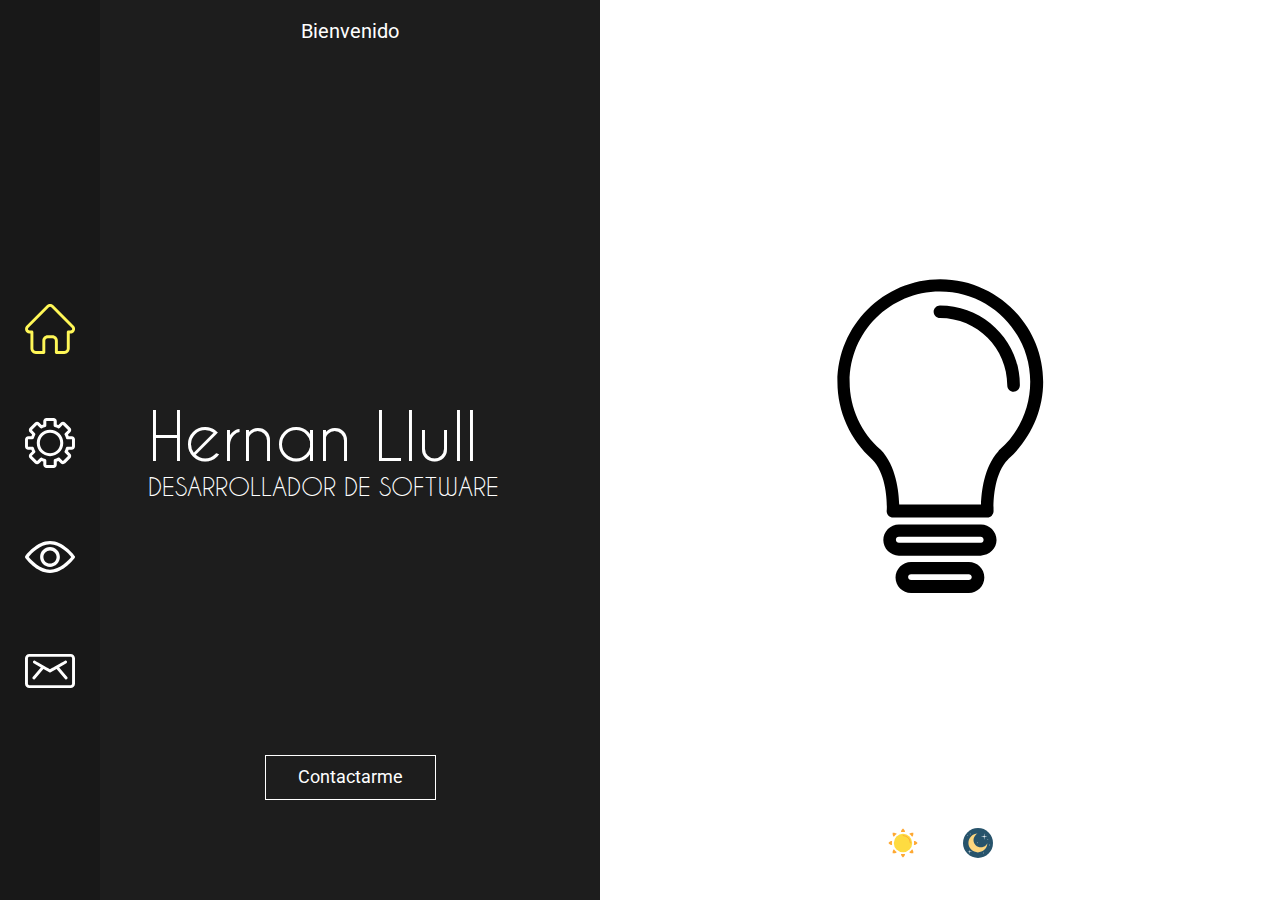
<file: index.html>
<html lang="es">
  <head>
    <meta charset="UTF-8" />
    <meta name="viewport" content="width=device-width, initial-scale=1.0" />
    <title>Hernan Llull</title>
    <link rel="stylesheet" href="./assets/css/main.css" />
    <link rel="stylesheet" href="./assets/css/home.css" />
    <link rel="stylesheet" href="./assets/css/normalize.css" />
    <link href="./assets/css/hamburgers.css" rel="stylesheet" />
    <link
      href="https://fonts.googleapis.com/css2?family=Roboto:wght@100;300&display=swap"
      rel="stylesheet"
    />
    <link rel="icon" type="image/png" href="./favicon.png" />
    <script src="./assets/js/navbar.js"></script>
  </head>
  <body>
    <main id="home">
      <header>
        <nav id="responsive-nav" class="r-nav">
          <div class="ly-hamburger">
            <div class="hamburger" onclick="hambugerChange(this)">
              <div class="bar1"></div>
              <div class="bar2"></div>
              <div class="bar3"></div>
            </div>
          </div>
          <div class="r-nav__item">
            <a href="/">
              <img src="./assets/svg/home.svg" alt="" />
              <p>Inicio</p>
            </a>
          </div>
          <div class="r-nav__item">
            <a href="./views/skills">
              <img src="./assets/svg/skills.svg" alt="" />
              <p>Habilidades</p>
            </a>
          </div>
          <div class="r-nav__item">
            <a href="./views/experience">
              <img src="./assets/svg/work.svg" alt="" />
              <p>Experiencia</p>
            </a>
          </div>
          <div class="r-nav__item">
            <a href="./views/contact">
              <img src="./assets/svg/contact.svg" alt="" />
              <p>Contacto</p>
            </a>
          </div>
        </nav>
        <nav class="nav">
          <div class="nav__ly-logo"></div>
          <div class="nav__links">
            <div class="nav__link">
              <svg
                id="home"
                class="link link-active"
                viewBox="0 1 511 511.999"
                xmlns="http://www.w3.org/2000/svg"
              >
                <path
                  d="m498.699219 222.695312c-.015625-.011718-.027344-.027343-.039063-.039062l-208.855468-208.847656c-8.902344-8.90625-20.738282-13.808594-33.328126-13.808594-12.589843 0-24.425781 4.902344-33.332031 13.808594l-208.746093 208.742187c-.070313.070313-.144532.144531-.210938.214844-18.28125 18.386719-18.25 48.21875.089844 66.558594 8.378906 8.382812 19.441406 13.234375 31.273437 13.746093.484375.046876.96875.070313 1.457031.070313h8.320313v153.695313c0 30.417968 24.75 55.164062 55.167969 55.164062h81.710937c8.285157 0 15-6.71875 15-15v-120.5c0-13.878906 11.292969-25.167969 25.171875-25.167969h48.195313c13.878906 0 25.167969 11.289063 25.167969 25.167969v120.5c0 8.28125 6.714843 15 15 15h81.710937c30.421875 0 55.167969-24.746094 55.167969-55.164062v-153.695313h7.71875c12.585937 0 24.421875-4.902344 33.332031-13.8125 18.359375-18.367187 18.367187-48.253906.027344-66.632813zm-21.242188 45.421876c-3.238281 3.238281-7.542969 5.023437-12.117187 5.023437h-22.71875c-8.285156 0-15 6.714844-15 15v168.695313c0 13.875-11.289063 25.164062-25.167969 25.164062h-66.710937v-105.5c0-30.417969-24.746094-55.167969-55.167969-55.167969h-48.195313c-30.421875 0-55.171875 24.75-55.171875 55.167969v105.5h-66.710937c-13.875 0-25.167969-11.289062-25.167969-25.164062v-168.695313c0-8.285156-6.714844-15-15-15h-22.328125c-.234375-.015625-.464844-.027344-.703125-.03125-4.46875-.078125-8.660156-1.851563-11.800781-4.996094-6.679688-6.679687-6.679688-17.550781 0-24.234375.003906 0 .003906-.003906.007812-.007812l.011719-.011719 208.847656-208.839844c3.234375-3.238281 7.535157-5.019531 12.113281-5.019531 4.574219 0 8.875 1.78125 12.113282 5.019531l208.800781 208.796875c.03125.03125.066406.0625.097656.09375 6.644531 6.691406 6.632813 17.539063-.03125 24.207032zm0 0"
                />
              </svg>
              <div id="link-r0" class="reference">Inicio</div>
            </div>
            <a class="nav__link" href="./views/skills">
              <svg
                id="skills"
                class="link"
                xmlns="http://www.w3.org/2000/svg"
                viewBox="0 0 335.2 335.2"
              >
                <path
                  d="M328.981,128.4c-4-4-9.2-6.4-15.2-6.4h-21.2c-0.8-2-1.6-3.6-2-5.6c-0.8-2-1.6-3.6-2.4-5.6l15.2-15.2c4-4,6.4-9.6,6.4-15.2
                      c0-5.6-2-10.8-6.4-15.2l-33.6-33.6c-4-4-9.6-6.4-15.2-6.4c-5.2,0-10.4,2-14.4,5.6c-0.4,0.4-0.4,0.4-0.8,0.8l-15.2,15.6
                      c-2-0.8-3.6-1.6-5.6-2.4s-3.6-1.6-5.6-2V21.6c0-5.6-2-10.4-5.6-14.4c-0.4-0.4-0.4-0.4-0.8-0.8c-4-4-9.2-6.4-15.2-6.4h-47.2
                      c-5.6,0-10.4,2-14.4,5.6c-0.4,0.4-0.4,0.4-0.8,0.8c-4,4-6.4,9.2-6.4,15.2v21.2c-2,0.8-3.6,1.6-5.6,2c-2,0.8-3.6,1.6-5.6,2.4
                      L96.181,32c-4-4-9.6-6.4-15.2-6.4c-5.6,0-10.8,2-15.2,6.4l-33.6,33.6c-4,4-6.4,9.6-6.4,15.2c0,5.2,2,10.4,5.6,14.4
                      c0.4,0.4,0.4,0.4,0.8,0.8l15.2,15.2c-0.8,2-1.6,3.6-2.4,5.6s-1.6,3.6-2,5.6h-21.2c-6,0-11.2,2.4-15.2,6.4s-6.4,9.2-6.4,15.2v47.2
                      c0,5.6,2,10.4,5.6,14.4c0.4,0.4,0.4,0.4,0.8,0.8c4,4,9.2,6.4,15.2,6.4h21.2c0.8,2,1.6,3.6,2,5.6c0.8,2,1.6,3.6,2.4,5.6l-15.2,15.2
                      c-4,4-6.4,9.6-6.4,15.2c0,5.6,2,10.8,6.4,15.2l33.6,33.6c4,4,9.6,6.4,15.2,6.4s10.8-2,15.2-6.4l15.2-15.2c1.6,0.8,3.6,1.6,5.6,2.4
                      s3.6,1.6,5.6,2v21.2c0,6,2.4,11.2,6.4,15.2c4,4,9.2,6.4,15.2,6.4h47.2c6,0,11.2-2.4,15.2-6.4s6.4-9.2,6.4-15.2v-21.2
                      c2-0.8,3.6-1.6,5.6-2c2-0.8,3.6-1.6,5.6-2.4l15.2,15.2c4,4,9.6,6.4,15.2,6.4c5.2,0,10.4-2,14.4-5.6c0.4-0.4,0.4-0.4,0.8-0.8
                      l33.6-33.6c4-4,6.4-9.6,6.4-15.2c0-5.6-2-10.8-6.4-15.2l-15.6-15.6c0.8-2,1.6-3.6,2.4-5.6s1.6-3.6,2-5.6h21.2
                      c6,0,11.2-2.4,15.2-6.4s6.4-9.2,6.4-15.2v-47.2C335.381,137.6,332.581,132.4,328.981,128.4z M314.981,190.8h-0.4
                      c0,0.4,0,0.4-0.4,0.8c0,0-0.4,0.4-0.8,0.4h-28.8c-4.8,0-9.2,3.6-10,8c-1.2,3.6-2.4,6.8-3.6,10.4c-1.6,3.6-3.2,7.2-4.8,10.4
                      c-2.4,4-1.2,9.2,1.6,12l20.4,20.4c0,0,0.4,0.4,0.4,0.8c0,0.4,0,0.4-0.4,0.8l-33.6,33.6h-0.4c-0.4,0-0.4,0-0.8-0.4l-20.4-20.4
                      c-3.6-3.6-8.8-4-12.8-1.2c-3.2,1.6-6.4,3.2-9.6,4.4c-3.6,1.6-7.2,2.8-10.8,4c-4.4,1.2-7.2,5.2-7.2,10v28.8c0,0.4,0,0.4-0.4,0.8
                      c0,0-0.4,0.4-0.8,0.4h-47.2c-0.4,0-0.4,0-0.8-0.4c0,0-0.4-0.4-0.4-0.8v-28.8c0-4.8-3.6-9.2-8-10c-3.6-1.2-6.8-2.4-10.4-3.6
                      c-3.6-1.6-7.2-3.2-10.4-5.2c-4-2.4-9.2-1.2-12.4,2l-20.4,20.4c0,0-0.4,0.4-0.8,0.4c-0.4,0-0.4,0-0.8-0.4l-33.6-33.6
                      c0,0-0.4-0.4-0.4-0.8c0-0.4,0-0.4,0.4-0.8l20.4-20.4c3.6-3.6,4-8.8,1.2-12.8c-1.6-3.2-3.2-6.4-4.4-9.6c-1.6-3.6-2.8-7.2-4-10.8
                      c-1.2-4.4-5.2-7.2-10-7.2h-28.8c-0.4,0-0.4,0-0.8-0.4v-0.4v-48c0-0.4,0-0.4,0.4-0.8c0,0,0.4-0.4,0.8-0.4h28.8c4.8,0,9.2-3.6,10-8
                      c1.2-3.6,2.4-6.8,3.6-10.4c1.6-3.6,3.2-7.2,4.8-10.4c2.4-4,1.2-9.2-1.6-12l-20.4-20.4v-0.4c0-0.4,0-0.4,0.4-0.8l33.6-33.6
                      c0,0,0.4-0.4,0.8-0.4c0.4,0,0.4,0,0.8,0.4l20.4,20.4c3.2,3.2,8.4,4,12.4,1.6c3.6-2,6.8-3.6,10.4-4.8c3.6-1.6,7.2-2.8,10.8-4
                      c4.4-1.2,7.2-5.2,7.2-10V20.8c0-0.4,0-0.4,0.4-0.8h0.4h47.2c0.4,0,0.4,0,0.8,0.4v0.4v28.8c0,4.8,3.6,9.2,8,10
                      c3.6,1.2,6.8,2.4,10.4,3.6c3.6,1.6,7.2,3.2,10.4,5.2c4,2.4,9.2,1.2,12.4-2l20.4-20.4h0.4c0.4,0,0.4,0,0.8,0.4l33.6,33.6
                      c0,0,0.4,0.4,0.4,0.8c0,0.4,0,0.4-0.4,0.8l-20.4,20.4c-3.6,3.6-4,8.8-1.2,12.8c1.6,3.2,3.2,6.4,4.4,9.6c1.6,3.6,2.8,7.2,4,10.8
                      c1.2,4.4,5.2,7.2,10,7.2h28.8c0.4,0,0.4,0,0.8,0.4c0,0,0.4,0.4,0.4,0.8V190.8z"
                />
                <path
                  d="M230.581,104.4c-16-16-38.4-26-62.8-26c-24.4,0-46.8,10-62.8,26s-26,38.4-26,62.8c0,24.4,10,46.8,26,62.8s38.4,26,62.8,26
                      c24.4,0,46.8-10,62.8-26s26-38.4,26-62.8C256.581,142.8,246.581,120.4,230.581,104.4z M216.181,215.6c-12.4,12.4-29.6,20-48.4,20
                      s-36-7.6-48.4-20c-12.4-12.4-20-29.6-20-48.4s7.6-36,20-48.4c12.4-12.4,29.6-20,48.4-20s36,7.6,48.4,20c12.4,12.4,20,29.6,20,48.4
                      S228.581,203.2,216.181,215.6z"
                />
              </svg>
              <div id="link-r1" class="reference">Habilidades</div>
            </a>
            <div class="nav__link">
              <a href="./views/experience">
                <svg
                  id="work"
                  class="link"
                  xmlns="http://www.w3.org/2000/svg"
                  viewBox="0 0 511.999 511.999"
                >
                  <path
                    d="M508.745,246.041c-4.574-6.257-113.557-153.206-252.748-153.206S7.818,239.784,3.249,246.035
                      c-4.332,5.936-4.332,13.987,0,19.923c4.569,6.257,113.557,153.206,252.748,153.206s248.174-146.95,252.748-153.201
                      C513.083,260.028,513.083,251.971,508.745,246.041z M255.997,385.406c-102.529,0-191.33-97.533-217.617-129.418
                      c26.253-31.913,114.868-129.395,217.617-129.395c102.524,0,191.319,97.516,217.617,129.418
                            C447.361,287.923,358.746,385.406,255.997,385.406z"
                  />
                  <path
                    d="M255.997,154.725c-55.842,0-101.275,45.433-101.275,101.275s45.433,101.275,101.275,101.275
                                                                      s101.275-45.433,101.275-101.275S311.839,154.725,255.997,154.725z M255.997,323.516c-37.23,0-67.516-30.287-67.516-67.516
                                                                      s30.287-67.516,67.516-67.516s67.516,30.287,67.516,67.516S293.227,323.516,255.997,323.516z"
                  />
                </svg>
              </a>
              <div id="link-r2" class="reference">Experiencia</div>
            </div>
            <a href="./views/contact" class="nav__link">
              <svg
                id="contact"
                class="link"
                xmlns="http://www.w3.org/2000/svg"
                viewBox="0 0 512 512"
              >
                <path
                  d="M432.701,317.247l-82.913-97.484l73.645-42.016c7.196-4.104,9.701-13.266,5.597-20.461
            			c-4.105-7.196-13.269-9.702-20.462-5.597c-6.158,3.513-145.713,83.13-152.567,87.041c-6.888-3.93-146.476-83.566-152.567-87.041
            			c-7.196-4.104-16.355-1.601-20.462,5.597c-4.104,7.195-1.6,16.356,5.597,20.461l73.645,42.016L79.3,317.247
            			c-5.367,6.311-4.603,15.776,1.708,21.144c6.31,5.369,15.78,4.601,21.144-1.708l86.577-101.792l59.839,34.139
            			c4.607,2.628,10.26,2.627,14.865,0l59.839-34.139l86.577,101.792c5.368,6.313,14.838,7.073,21.144,1.708
            			C437.304,333.024,438.068,323.558,432.701,317.247z"
                />
                <path
                  d="M467,81H45c-24.813,0-45,20.187-45,45v260c0,24.813,20.187,45,45,45h422c24.813,0,45-20.187,45-45V126
            			C512,101.187,491.813,81,467,81z M482,386c0,8.271-6.729,15-15,15H45c-8.271,0-15-6.729-15-15V126c0-8.271,6.729-15,15-15h422
            			c8.271,0,15,6.729,15,15V386z"
                />
              </svg>
              <div id="link-r3" class="reference">Contacto</div>
            </a>
          </div>
        </nav>
      </header>
      <section class="info">
        <p class="info__welcome">Bienvenido</p>
        <p class="info__title">Hernan Llull</p>
        <p class="info__subtitle">Desarrollador de software</p>
        <a href="./views/contact" id="contact" class="info__contact"
          >Contactarme</a
        >
      </section>
      <section id="ly-idea">
        <div id="ly-svg">
          <div id="light" class="light">
            <svg
              id="idea-lantern"
              xmlns="http://www.w3.org/2000/svg"
              viewBox="0 0 432.4 432.4"
              class="light__lantern d-none"
            >
              <path
                d="M216.529,93.2c-61.2,0-111.2,50-111.2,111.2c0,32,14,62.8,37.6,83.6c17.6,17.6,16,55.2,15.6,55.6
                          c0,2,0.4,3.6,2,5.2c1.2,1.2,3.2,2,4.8,2h102c2,0,3.6-0.8,4.8-2c1.2-1.2,2-3.2,2-5.2c0-0.4-2-38,15.6-55.6
                          c0.4-0.4,0.8-0.8,1.2-1.2c23.2-21.2,36.8-51.2,36.8-82.4C327.729,143.2,277.729,93.2,216.529,93.2z M280.529,277.6
                          c-0.4,0.4-1.2,1.2-1.2,1.6c-15.6,16.8-18.4,44.4-18.8,57.6h-88.4c-0.4-13.2-3.2-42-20-59.2c-21.2-18.4-33.6-45.2-33.6-73.6
                          c0-54,43.6-97.6,97.6-97.6s97.6,43.6,97.6,97.6C313.729,232.4,301.729,259.2,280.529,277.6z"
              />
              <path
                d="M216.129,121.6c-3.6,0-6.8,3.2-6.8,6.8c0,3.6,3.2,6.8,6.8,6.8c40.4,0,72.8,32.8,72.8,72.8
                          c0,3.6,3.2,6.8,6.8,6.8c3.6,0,6.8-3.2,6.8-6.8C302.929,160.4,264.129,121.6,216.129,121.6z"
              />
              <path
                d="M260.529,358.4h-88.8c-9.2,0-16.8,7.6-16.8,16.8s7.6,16.8,16.8,16.8h88.4
                          c9.6-0.4,17.2-7.6,17.2-16.8C277.329,366,269.729,358.4,260.529,358.4z M260.529,378h-88.8c-1.6,0-3.2-1.2-3.2-3.2
                          s1.2-3.2,3.2-3.2h88.4c1.6,0,3.2,1.2,3.2,3.2S262.129,378,260.529,378z"
              />
              <path
                d="M247.329,398.8h-62.4c-9.2,0-16.8,7.6-16.8,16.8s7.6,16.8,16.8,16.8h62.4
                          c9.2,0,16.8-7.6,16.8-16.8C264.129,406,256.529,398.8,247.329,398.8z M247.329,418.4h-62.4c-1.6,0-3.2-1.2-3.2-3.2
                          s1.2-3.2,3.2-3.2h62.4c1.6,0,3.2,1.2,3.2,3.2S248.929,418.4,247.329,418.4z"
              />
            </svg>
          </div>
        </div>
        <div id="buttons" class="light__buttons">
          <div class="light__button light__button-on" id="on">
            <img src="./assets/svg/sun.svg" />
          </div>
          <div class="light__button light__button-off" id="off">
            <img src="./assets/svg/moon.svg" />
          </div>
        </div>
      </section>
    </main>
    <script src="assets/js/const.js"></script>
    <script src="assets/js/src.js"></script>
  </body>
</html>
</file>
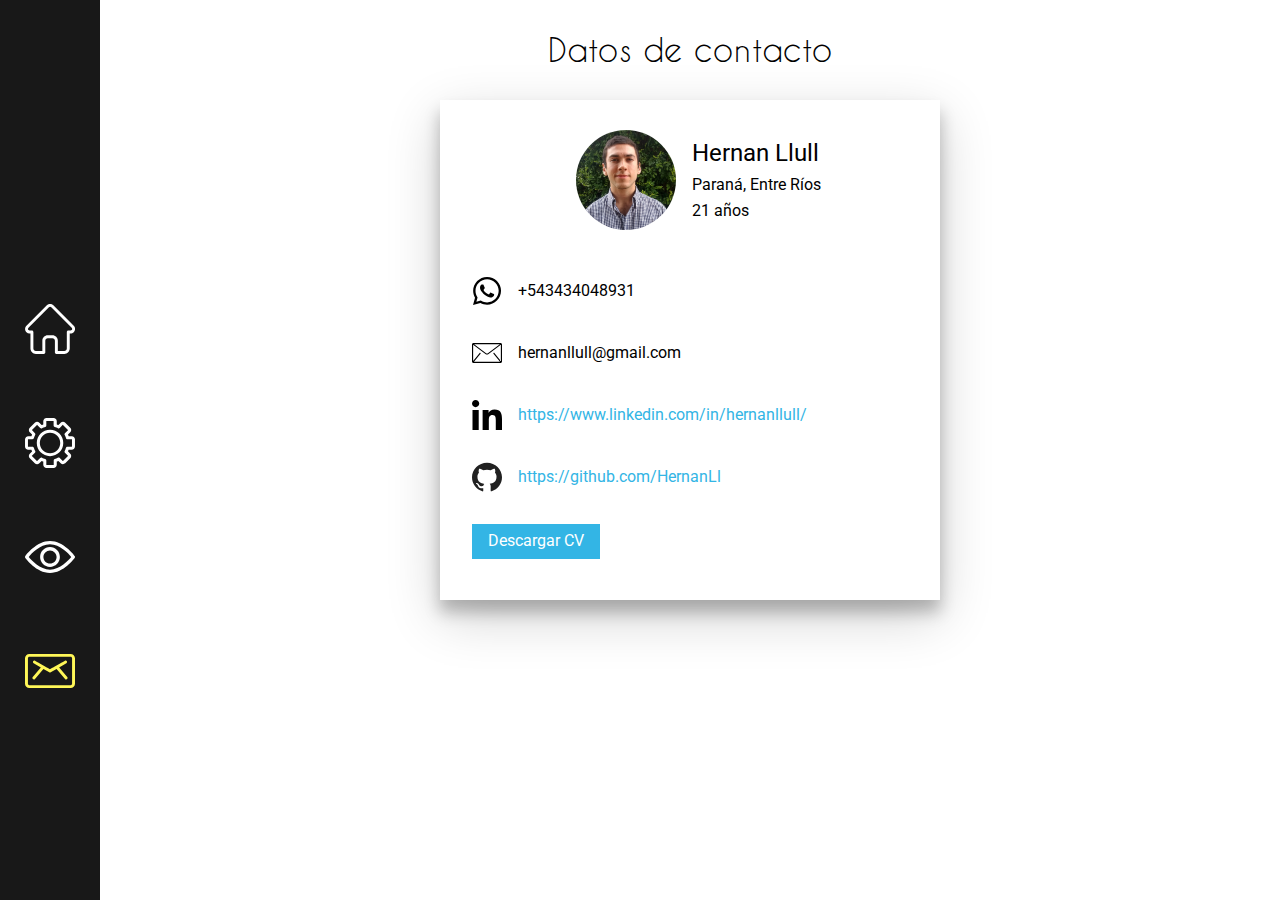
<file: views/contact.html>
<html lang="es">
  <head>
    <meta charset="UTF-8" />
    <meta name="viewport" content="width=device-width, initial-scale=1.0" />
    <title>Hernán Llull</title>
    <link rel="stylesheet" href="../assets/css/main.css" />
    <link rel="stylesheet" href="../assets/css/normalize.css" />
    <link rel="stylesheet" href="../assets/css/contact.css" />
    <link rel="icon" type="image/png" href="../favicon.png" />
    <link
      href="https://fonts.googleapis.com/css2?family=Roboto:wght@100;300&display=swap"
      rel="stylesheet"
    />
    <script src="../assets/js/navbar.js"></script>
  </head>
  <body>
    <main>
      <header>
        <nav id="responsive-nav" class="r-nav">
          <div class="ly-hamburger">
            <div class="hamburger" onclick="hambugerChange(this)">
              <div class="bar1"></div>
              <div class="bar2"></div>
              <div class="bar3"></div>
            </div>
          </div>
          <div class="r-nav__item">
            <a href="/">
              <img src="../assets/svg/home.svg" alt="" />
              <p>Inicio</p>
            </a>
          </div>
          <div class="r-nav__item">
            <a href="./skills">
              <img src="../assets/svg/skills.svg" alt="" />
              <p>Habilidades</p>
            </a>
          </div>
          <div class="r-nav__item">
            <a href="./experience">
              <img src="../assets/svg/work.svg" alt="" />
              <p>Experiencia</p>
            </a>
          </div>
          <div class="r-nav__item">
            <a href="./contact">
              <img src="../assets/svg/contact.svg" alt="" />
              <p>Contacto</p>
            </a>
          </div>
        </nav>
        <nav class="nav">
          <div class="nav__ly-logo"></div>
          <div class="nav__links">
            <a href="../" class="nav__link">
              <svg
                id="home"
                class="link"
                viewBox="0 1 511 511.999"
                xmlns="http://www.w3.org/2000/svg"
              >
                <path
                  d="m498.699219 222.695312c-.015625-.011718-.027344-.027343-.039063-.039062l-208.855468-208.847656c-8.902344-8.90625-20.738282-13.808594-33.328126-13.808594-12.589843 0-24.425781 4.902344-33.332031 13.808594l-208.746093 208.742187c-.070313.070313-.144532.144531-.210938.214844-18.28125 18.386719-18.25 48.21875.089844 66.558594 8.378906 8.382812 19.441406 13.234375 31.273437 13.746093.484375.046876.96875.070313 1.457031.070313h8.320313v153.695313c0 30.417968 24.75 55.164062 55.167969 55.164062h81.710937c8.285157 0 15-6.71875 15-15v-120.5c0-13.878906 11.292969-25.167969 25.171875-25.167969h48.195313c13.878906 0 25.167969 11.289063 25.167969 25.167969v120.5c0 8.28125 6.714843 15 15 15h81.710937c30.421875 0 55.167969-24.746094 55.167969-55.164062v-153.695313h7.71875c12.585937 0 24.421875-4.902344 33.332031-13.8125 18.359375-18.367187 18.367187-48.253906.027344-66.632813zm-21.242188 45.421876c-3.238281 3.238281-7.542969 5.023437-12.117187 5.023437h-22.71875c-8.285156 0-15 6.714844-15 15v168.695313c0 13.875-11.289063 25.164062-25.167969 25.164062h-66.710937v-105.5c0-30.417969-24.746094-55.167969-55.167969-55.167969h-48.195313c-30.421875 0-55.171875 24.75-55.171875 55.167969v105.5h-66.710937c-13.875 0-25.167969-11.289062-25.167969-25.164062v-168.695313c0-8.285156-6.714844-15-15-15h-22.328125c-.234375-.015625-.464844-.027344-.703125-.03125-4.46875-.078125-8.660156-1.851563-11.800781-4.996094-6.679688-6.679687-6.679688-17.550781 0-24.234375.003906 0 .003906-.003906.007812-.007812l.011719-.011719 208.847656-208.839844c3.234375-3.238281 7.535157-5.019531 12.113281-5.019531 4.574219 0 8.875 1.78125 12.113282 5.019531l208.800781 208.796875c.03125.03125.066406.0625.097656.09375 6.644531 6.691406 6.632813 17.539063-.03125 24.207032zm0 0"
                />
              </svg>
              <div id="link-r0" class="reference">Inicio</div>
            </a>
            <a class="nav__link" href="./skills">
              <svg
                id="skills"
                class="link"
                xmlns="http://www.w3.org/2000/svg"
                viewBox="0 0 335.2 335.2"
              >
                <path
                  d="M328.981,128.4c-4-4-9.2-6.4-15.2-6.4h-21.2c-0.8-2-1.6-3.6-2-5.6c-0.8-2-1.6-3.6-2.4-5.6l15.2-15.2c4-4,6.4-9.6,6.4-15.2
                            c0-5.6-2-10.8-6.4-15.2l-33.6-33.6c-4-4-9.6-6.4-15.2-6.4c-5.2,0-10.4,2-14.4,5.6c-0.4,0.4-0.4,0.4-0.8,0.8l-15.2,15.6
                            c-2-0.8-3.6-1.6-5.6-2.4s-3.6-1.6-5.6-2V21.6c0-5.6-2-10.4-5.6-14.4c-0.4-0.4-0.4-0.4-0.8-0.8c-4-4-9.2-6.4-15.2-6.4h-47.2
                            c-5.6,0-10.4,2-14.4,5.6c-0.4,0.4-0.4,0.4-0.8,0.8c-4,4-6.4,9.2-6.4,15.2v21.2c-2,0.8-3.6,1.6-5.6,2c-2,0.8-3.6,1.6-5.6,2.4
                            L96.181,32c-4-4-9.6-6.4-15.2-6.4c-5.6,0-10.8,2-15.2,6.4l-33.6,33.6c-4,4-6.4,9.6-6.4,15.2c0,5.2,2,10.4,5.6,14.4
                            c0.4,0.4,0.4,0.4,0.8,0.8l15.2,15.2c-0.8,2-1.6,3.6-2.4,5.6s-1.6,3.6-2,5.6h-21.2c-6,0-11.2,2.4-15.2,6.4s-6.4,9.2-6.4,15.2v47.2
                            c0,5.6,2,10.4,5.6,14.4c0.4,0.4,0.4,0.4,0.8,0.8c4,4,9.2,6.4,15.2,6.4h21.2c0.8,2,1.6,3.6,2,5.6c0.8,2,1.6,3.6,2.4,5.6l-15.2,15.2
                            c-4,4-6.4,9.6-6.4,15.2c0,5.6,2,10.8,6.4,15.2l33.6,33.6c4,4,9.6,6.4,15.2,6.4s10.8-2,15.2-6.4l15.2-15.2c1.6,0.8,3.6,1.6,5.6,2.4
                            s3.6,1.6,5.6,2v21.2c0,6,2.4,11.2,6.4,15.2c4,4,9.2,6.4,15.2,6.4h47.2c6,0,11.2-2.4,15.2-6.4s6.4-9.2,6.4-15.2v-21.2
                            c2-0.8,3.6-1.6,5.6-2c2-0.8,3.6-1.6,5.6-2.4l15.2,15.2c4,4,9.6,6.4,15.2,6.4c5.2,0,10.4-2,14.4-5.6c0.4-0.4,0.4-0.4,0.8-0.8
                            l33.6-33.6c4-4,6.4-9.6,6.4-15.2c0-5.6-2-10.8-6.4-15.2l-15.6-15.6c0.8-2,1.6-3.6,2.4-5.6s1.6-3.6,2-5.6h21.2
                            c6,0,11.2-2.4,15.2-6.4s6.4-9.2,6.4-15.2v-47.2C335.381,137.6,332.581,132.4,328.981,128.4z M314.981,190.8h-0.4
                            c0,0.4,0,0.4-0.4,0.8c0,0-0.4,0.4-0.8,0.4h-28.8c-4.8,0-9.2,3.6-10,8c-1.2,3.6-2.4,6.8-3.6,10.4c-1.6,3.6-3.2,7.2-4.8,10.4
                            c-2.4,4-1.2,9.2,1.6,12l20.4,20.4c0,0,0.4,0.4,0.4,0.8c0,0.4,0,0.4-0.4,0.8l-33.6,33.6h-0.4c-0.4,0-0.4,0-0.8-0.4l-20.4-20.4
                            c-3.6-3.6-8.8-4-12.8-1.2c-3.2,1.6-6.4,3.2-9.6,4.4c-3.6,1.6-7.2,2.8-10.8,4c-4.4,1.2-7.2,5.2-7.2,10v28.8c0,0.4,0,0.4-0.4,0.8
                            c0,0-0.4,0.4-0.8,0.4h-47.2c-0.4,0-0.4,0-0.8-0.4c0,0-0.4-0.4-0.4-0.8v-28.8c0-4.8-3.6-9.2-8-10c-3.6-1.2-6.8-2.4-10.4-3.6
                            c-3.6-1.6-7.2-3.2-10.4-5.2c-4-2.4-9.2-1.2-12.4,2l-20.4,20.4c0,0-0.4,0.4-0.8,0.4c-0.4,0-0.4,0-0.8-0.4l-33.6-33.6
                            c0,0-0.4-0.4-0.4-0.8c0-0.4,0-0.4,0.4-0.8l20.4-20.4c3.6-3.6,4-8.8,1.2-12.8c-1.6-3.2-3.2-6.4-4.4-9.6c-1.6-3.6-2.8-7.2-4-10.8
                            c-1.2-4.4-5.2-7.2-10-7.2h-28.8c-0.4,0-0.4,0-0.8-0.4v-0.4v-48c0-0.4,0-0.4,0.4-0.8c0,0,0.4-0.4,0.8-0.4h28.8c4.8,0,9.2-3.6,10-8
                            c1.2-3.6,2.4-6.8,3.6-10.4c1.6-3.6,3.2-7.2,4.8-10.4c2.4-4,1.2-9.2-1.6-12l-20.4-20.4v-0.4c0-0.4,0-0.4,0.4-0.8l33.6-33.6
                            c0,0,0.4-0.4,0.8-0.4c0.4,0,0.4,0,0.8,0.4l20.4,20.4c3.2,3.2,8.4,4,12.4,1.6c3.6-2,6.8-3.6,10.4-4.8c3.6-1.6,7.2-2.8,10.8-4
                            c4.4-1.2,7.2-5.2,7.2-10V20.8c0-0.4,0-0.4,0.4-0.8h0.4h47.2c0.4,0,0.4,0,0.8,0.4v0.4v28.8c0,4.8,3.6,9.2,8,10
                            c3.6,1.2,6.8,2.4,10.4,3.6c3.6,1.6,7.2,3.2,10.4,5.2c4,2.4,9.2,1.2,12.4-2l20.4-20.4h0.4c0.4,0,0.4,0,0.8,0.4l33.6,33.6
                            c0,0,0.4,0.4,0.4,0.8c0,0.4,0,0.4-0.4,0.8l-20.4,20.4c-3.6,3.6-4,8.8-1.2,12.8c1.6,3.2,3.2,6.4,4.4,9.6c1.6,3.6,2.8,7.2,4,10.8
                            c1.2,4.4,5.2,7.2,10,7.2h28.8c0.4,0,0.4,0,0.8,0.4c0,0,0.4,0.4,0.4,0.8V190.8z"
                />
                <path
                  d="M230.581,104.4c-16-16-38.4-26-62.8-26c-24.4,0-46.8,10-62.8,26s-26,38.4-26,62.8c0,24.4,10,46.8,26,62.8s38.4,26,62.8,26
                            c24.4,0,46.8-10,62.8-26s26-38.4,26-62.8C256.581,142.8,246.581,120.4,230.581,104.4z M216.181,215.6c-12.4,12.4-29.6,20-48.4,20
                            s-36-7.6-48.4-20c-12.4-12.4-20-29.6-20-48.4s7.6-36,20-48.4c12.4-12.4,29.6-20,48.4-20s36,7.6,48.4,20c12.4,12.4,20,29.6,20,48.4
                            S228.581,203.2,216.181,215.6z"
                />
              </svg>
              <div id="link-r1" class="reference">Habilidades</div>
            </a>
            <a href="./experience" class="nav__link">
              <svg
                id="work"
                class="link"
                xmlns="http://www.w3.org/2000/svg"
                viewBox="0 0 511.999 511.999"
              >
                <path
                  d="M508.745,246.041c-4.574-6.257-113.557-153.206-252.748-153.206S7.818,239.784,3.249,246.035
                          c-4.332,5.936-4.332,13.987,0,19.923c4.569,6.257,113.557,153.206,252.748,153.206s248.174-146.95,252.748-153.201
                          C513.083,260.028,513.083,251.971,508.745,246.041z M255.997,385.406c-102.529,0-191.33-97.533-217.617-129.418
                          c26.253-31.913,114.868-129.395,217.617-129.395c102.524,0,191.319,97.516,217.617,129.418
                                C447.361,287.923,358.746,385.406,255.997,385.406z"
                />
                <path
                  d="M255.997,154.725c-55.842,0-101.275,45.433-101.275,101.275s45.433,101.275,101.275,101.275
                                                                          s101.275-45.433,101.275-101.275S311.839,154.725,255.997,154.725z M255.997,323.516c-37.23,0-67.516-30.287-67.516-67.516
                                                                          s30.287-67.516,67.516-67.516s67.516,30.287,67.516,67.516S293.227,323.516,255.997,323.516z"
                />
              </svg>
              <div id="link-r2" class="reference">Experiencia</div>
            </a>
            <div class="nav__link">
              <svg
                id="contact"
                class="link link-active"
                xmlns="http://www.w3.org/2000/svg"
                viewBox="0 0 512 512"
              >
                <path
                  d="M432.701,317.247l-82.913-97.484l73.645-42.016c7.196-4.104,9.701-13.266,5.597-20.461
                  			c-4.105-7.196-13.269-9.702-20.462-5.597c-6.158,3.513-145.713,83.13-152.567,87.041c-6.888-3.93-146.476-83.566-152.567-87.041
                  			c-7.196-4.104-16.355-1.601-20.462,5.597c-4.104,7.195-1.6,16.356,5.597,20.461l73.645,42.016L79.3,317.247
                  			c-5.367,6.311-4.603,15.776,1.708,21.144c6.31,5.369,15.78,4.601,21.144-1.708l86.577-101.792l59.839,34.139
                  			c4.607,2.628,10.26,2.627,14.865,0l59.839-34.139l86.577,101.792c5.368,6.313,14.838,7.073,21.144,1.708
                  			C437.304,333.024,438.068,323.558,432.701,317.247z"
                />
                <path
                  d="M467,81H45c-24.813,0-45,20.187-45,45v260c0,24.813,20.187,45,45,45h422c24.813,0,45-20.187,45-45V126
                  			C512,101.187,491.813,81,467,81z M482,386c0,8.271-6.729,15-15,15H45c-8.271,0-15-6.729-15-15V126c0-8.271,6.729-15,15-15h422
                  			c8.271,0,15,6.729,15,15V386z"
                />
              </svg>
              <div id="link-r3" class="reference">Contacto</div>
            </div>
          </div>
        </nav>
      </header>
      <section class="ly-contact">
        <div class="title">Datos de contacto</div>
        <div class="contact">
          <div class="flex-center">
            <img src="../assets/images/hernan.png" class="contact___img" />
            <div class="contact__info">
              <p class="contact__name">Hernan Llull</p>
              <p>Paraná, Entre Ríos</p>
              <p>21 años</p>
            </div>
          </div>
          <div class="contact__row">
            <img
              class="contact__icon"
              src="../assets/svg/whatsapp.svg"
              alt=""
            />
            <p>+543434048931</p>
          </div>
          <div class="contact__row">
            <img class="contact__icon" src="../assets/svg/mail.svg" alt="" />
            <p>hernanllull@gmail.com</p>
          </div>
          <div class="contact__row">
            <img
              class="contact__icon"
              src="../assets/svg/linkedin.svg"
              alt=""
            />
            <a href="https://www.linkedin.com/in/hernanllull/"
              >https://www.linkedin.com/in/hernanllull/</a
            >
          </div>
          <div class="contact__row">
            <img class="contact__icon" src="../assets/svg/github.svg" alt="" />
            <a href="https://github.com/HernanLl"
              >https://github.com/HernanLl</a
            >
          </div>
          <div class="contact__row">
            <a href="../assets/cv.pdf" target="__blank" class="contact__cv"
              >Descargar CV</a
            >
          </div>
        </div>
      </section>
    </main>
  </body>
</html>
</file>
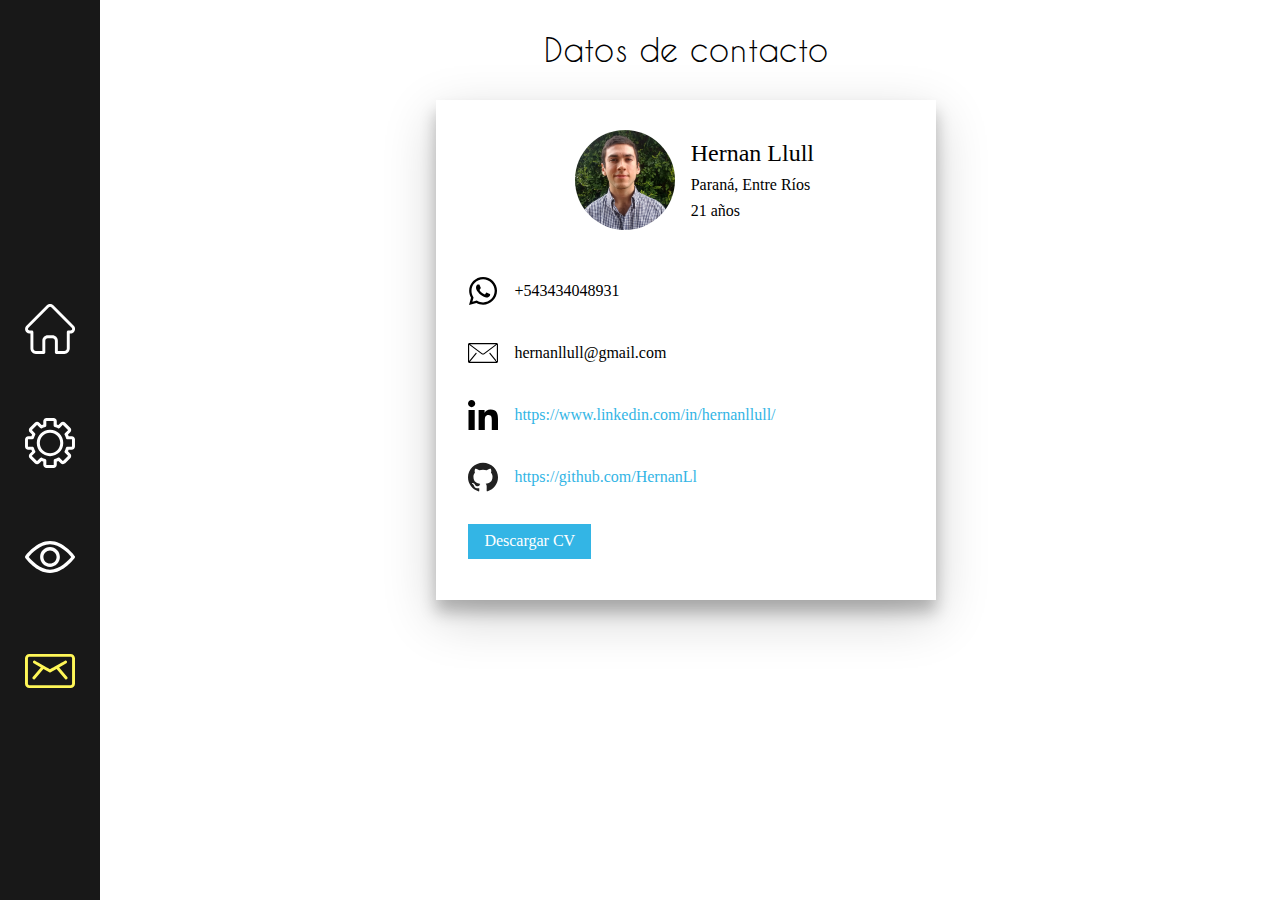
<file: views/contacto.html>
<html lang="es">
  <head>
    <meta charset="UTF-8" />
    <meta name="viewport" content="width=device-width, initial-scale=1.0" />
    <title>Hernan Llull</title>
    <link rel="stylesheet" href="../assets/css/main.css" />
    <link rel="stylesheet" href="../assets/css/normalize.css" />
    <link rel="stylesheet" href="../assets/css/contacto.css" />
    <link rel="icon" type="image/png" href="../favicon.png" />
    <script src="../assets/js/navbar.js"></script>
  </head>
  <body>
    <main>
      <header>
        <nav class="nav">
          <div class="nav__ly-logo"></div>
          <div class="nav__links">
            <a href="/portfolio" class="nav__link">
              <svg
                id="home"
                class="link"
                viewBox="0 1 511 511.999"
                xmlns="http://www.w3.org/2000/svg"
              >
                <path
                  d="m498.699219 222.695312c-.015625-.011718-.027344-.027343-.039063-.039062l-208.855468-208.847656c-8.902344-8.90625-20.738282-13.808594-33.328126-13.808594-12.589843 0-24.425781 4.902344-33.332031 13.808594l-208.746093 208.742187c-.070313.070313-.144532.144531-.210938.214844-18.28125 18.386719-18.25 48.21875.089844 66.558594 8.378906 8.382812 19.441406 13.234375 31.273437 13.746093.484375.046876.96875.070313 1.457031.070313h8.320313v153.695313c0 30.417968 24.75 55.164062 55.167969 55.164062h81.710937c8.285157 0 15-6.71875 15-15v-120.5c0-13.878906 11.292969-25.167969 25.171875-25.167969h48.195313c13.878906 0 25.167969 11.289063 25.167969 25.167969v120.5c0 8.28125 6.714843 15 15 15h81.710937c30.421875 0 55.167969-24.746094 55.167969-55.164062v-153.695313h7.71875c12.585937 0 24.421875-4.902344 33.332031-13.8125 18.359375-18.367187 18.367187-48.253906.027344-66.632813zm-21.242188 45.421876c-3.238281 3.238281-7.542969 5.023437-12.117187 5.023437h-22.71875c-8.285156 0-15 6.714844-15 15v168.695313c0 13.875-11.289063 25.164062-25.167969 25.164062h-66.710937v-105.5c0-30.417969-24.746094-55.167969-55.167969-55.167969h-48.195313c-30.421875 0-55.171875 24.75-55.171875 55.167969v105.5h-66.710937c-13.875 0-25.167969-11.289062-25.167969-25.164062v-168.695313c0-8.285156-6.714844-15-15-15h-22.328125c-.234375-.015625-.464844-.027344-.703125-.03125-4.46875-.078125-8.660156-1.851563-11.800781-4.996094-6.679688-6.679687-6.679688-17.550781 0-24.234375.003906 0 .003906-.003906.007812-.007812l.011719-.011719 208.847656-208.839844c3.234375-3.238281 7.535157-5.019531 12.113281-5.019531 4.574219 0 8.875 1.78125 12.113282 5.019531l208.800781 208.796875c.03125.03125.066406.0625.097656.09375 6.644531 6.691406 6.632813 17.539063-.03125 24.207032zm0 0"
                />
              </svg>
              <div id="link-r0" class="reference">Inicio</div>
            </a>
            <a class="nav__link" href="./skills">
              <svg
                id="skills"
                class="link"
                xmlns="http://www.w3.org/2000/svg"
                viewBox="0 0 335.2 335.2"
              >
                <path
                  d="M328.981,128.4c-4-4-9.2-6.4-15.2-6.4h-21.2c-0.8-2-1.6-3.6-2-5.6c-0.8-2-1.6-3.6-2.4-5.6l15.2-15.2c4-4,6.4-9.6,6.4-15.2
                            c0-5.6-2-10.8-6.4-15.2l-33.6-33.6c-4-4-9.6-6.4-15.2-6.4c-5.2,0-10.4,2-14.4,5.6c-0.4,0.4-0.4,0.4-0.8,0.8l-15.2,15.6
                            c-2-0.8-3.6-1.6-5.6-2.4s-3.6-1.6-5.6-2V21.6c0-5.6-2-10.4-5.6-14.4c-0.4-0.4-0.4-0.4-0.8-0.8c-4-4-9.2-6.4-15.2-6.4h-47.2
                            c-5.6,0-10.4,2-14.4,5.6c-0.4,0.4-0.4,0.4-0.8,0.8c-4,4-6.4,9.2-6.4,15.2v21.2c-2,0.8-3.6,1.6-5.6,2c-2,0.8-3.6,1.6-5.6,2.4
                            L96.181,32c-4-4-9.6-6.4-15.2-6.4c-5.6,0-10.8,2-15.2,6.4l-33.6,33.6c-4,4-6.4,9.6-6.4,15.2c0,5.2,2,10.4,5.6,14.4
                            c0.4,0.4,0.4,0.4,0.8,0.8l15.2,15.2c-0.8,2-1.6,3.6-2.4,5.6s-1.6,3.6-2,5.6h-21.2c-6,0-11.2,2.4-15.2,6.4s-6.4,9.2-6.4,15.2v47.2
                            c0,5.6,2,10.4,5.6,14.4c0.4,0.4,0.4,0.4,0.8,0.8c4,4,9.2,6.4,15.2,6.4h21.2c0.8,2,1.6,3.6,2,5.6c0.8,2,1.6,3.6,2.4,5.6l-15.2,15.2
                            c-4,4-6.4,9.6-6.4,15.2c0,5.6,2,10.8,6.4,15.2l33.6,33.6c4,4,9.6,6.4,15.2,6.4s10.8-2,15.2-6.4l15.2-15.2c1.6,0.8,3.6,1.6,5.6,2.4
                            s3.6,1.6,5.6,2v21.2c0,6,2.4,11.2,6.4,15.2c4,4,9.2,6.4,15.2,6.4h47.2c6,0,11.2-2.4,15.2-6.4s6.4-9.2,6.4-15.2v-21.2
                            c2-0.8,3.6-1.6,5.6-2c2-0.8,3.6-1.6,5.6-2.4l15.2,15.2c4,4,9.6,6.4,15.2,6.4c5.2,0,10.4-2,14.4-5.6c0.4-0.4,0.4-0.4,0.8-0.8
                            l33.6-33.6c4-4,6.4-9.6,6.4-15.2c0-5.6-2-10.8-6.4-15.2l-15.6-15.6c0.8-2,1.6-3.6,2.4-5.6s1.6-3.6,2-5.6h21.2
                            c6,0,11.2-2.4,15.2-6.4s6.4-9.2,6.4-15.2v-47.2C335.381,137.6,332.581,132.4,328.981,128.4z M314.981,190.8h-0.4
                            c0,0.4,0,0.4-0.4,0.8c0,0-0.4,0.4-0.8,0.4h-28.8c-4.8,0-9.2,3.6-10,8c-1.2,3.6-2.4,6.8-3.6,10.4c-1.6,3.6-3.2,7.2-4.8,10.4
                            c-2.4,4-1.2,9.2,1.6,12l20.4,20.4c0,0,0.4,0.4,0.4,0.8c0,0.4,0,0.4-0.4,0.8l-33.6,33.6h-0.4c-0.4,0-0.4,0-0.8-0.4l-20.4-20.4
                            c-3.6-3.6-8.8-4-12.8-1.2c-3.2,1.6-6.4,3.2-9.6,4.4c-3.6,1.6-7.2,2.8-10.8,4c-4.4,1.2-7.2,5.2-7.2,10v28.8c0,0.4,0,0.4-0.4,0.8
                            c0,0-0.4,0.4-0.8,0.4h-47.2c-0.4,0-0.4,0-0.8-0.4c0,0-0.4-0.4-0.4-0.8v-28.8c0-4.8-3.6-9.2-8-10c-3.6-1.2-6.8-2.4-10.4-3.6
                            c-3.6-1.6-7.2-3.2-10.4-5.2c-4-2.4-9.2-1.2-12.4,2l-20.4,20.4c0,0-0.4,0.4-0.8,0.4c-0.4,0-0.4,0-0.8-0.4l-33.6-33.6
                            c0,0-0.4-0.4-0.4-0.8c0-0.4,0-0.4,0.4-0.8l20.4-20.4c3.6-3.6,4-8.8,1.2-12.8c-1.6-3.2-3.2-6.4-4.4-9.6c-1.6-3.6-2.8-7.2-4-10.8
                            c-1.2-4.4-5.2-7.2-10-7.2h-28.8c-0.4,0-0.4,0-0.8-0.4v-0.4v-48c0-0.4,0-0.4,0.4-0.8c0,0,0.4-0.4,0.8-0.4h28.8c4.8,0,9.2-3.6,10-8
                            c1.2-3.6,2.4-6.8,3.6-10.4c1.6-3.6,3.2-7.2,4.8-10.4c2.4-4,1.2-9.2-1.6-12l-20.4-20.4v-0.4c0-0.4,0-0.4,0.4-0.8l33.6-33.6
                            c0,0,0.4-0.4,0.8-0.4c0.4,0,0.4,0,0.8,0.4l20.4,20.4c3.2,3.2,8.4,4,12.4,1.6c3.6-2,6.8-3.6,10.4-4.8c3.6-1.6,7.2-2.8,10.8-4
                            c4.4-1.2,7.2-5.2,7.2-10V20.8c0-0.4,0-0.4,0.4-0.8h0.4h47.2c0.4,0,0.4,0,0.8,0.4v0.4v28.8c0,4.8,3.6,9.2,8,10
                            c3.6,1.2,6.8,2.4,10.4,3.6c3.6,1.6,7.2,3.2,10.4,5.2c4,2.4,9.2,1.2,12.4-2l20.4-20.4h0.4c0.4,0,0.4,0,0.8,0.4l33.6,33.6
                            c0,0,0.4,0.4,0.4,0.8c0,0.4,0,0.4-0.4,0.8l-20.4,20.4c-3.6,3.6-4,8.8-1.2,12.8c1.6,3.2,3.2,6.4,4.4,9.6c1.6,3.6,2.8,7.2,4,10.8
                            c1.2,4.4,5.2,7.2,10,7.2h28.8c0.4,0,0.4,0,0.8,0.4c0,0,0.4,0.4,0.4,0.8V190.8z"
                />
                <path
                  d="M230.581,104.4c-16-16-38.4-26-62.8-26c-24.4,0-46.8,10-62.8,26s-26,38.4-26,62.8c0,24.4,10,46.8,26,62.8s38.4,26,62.8,26
                            c24.4,0,46.8-10,62.8-26s26-38.4,26-62.8C256.581,142.8,246.581,120.4,230.581,104.4z M216.181,215.6c-12.4,12.4-29.6,20-48.4,20
                            s-36-7.6-48.4-20c-12.4-12.4-20-29.6-20-48.4s7.6-36,20-48.4c12.4-12.4,29.6-20,48.4-20s36,7.6,48.4,20c12.4,12.4,20,29.6,20,48.4
                            S228.581,203.2,216.181,215.6z"
                />
              </svg>
              <div id="link-r1" class="reference">Habilidades</div>
            </a>
            <a href="./experience" class="nav__link">
              <svg
                id="work"
                class="link"
                xmlns="http://www.w3.org/2000/svg"
                viewBox="0 0 511.999 511.999"
              >
                <path
                  d="M508.745,246.041c-4.574-6.257-113.557-153.206-252.748-153.206S7.818,239.784,3.249,246.035
                          c-4.332,5.936-4.332,13.987,0,19.923c4.569,6.257,113.557,153.206,252.748,153.206s248.174-146.95,252.748-153.201
                          C513.083,260.028,513.083,251.971,508.745,246.041z M255.997,385.406c-102.529,0-191.33-97.533-217.617-129.418
                          c26.253-31.913,114.868-129.395,217.617-129.395c102.524,0,191.319,97.516,217.617,129.418
                                C447.361,287.923,358.746,385.406,255.997,385.406z"
                />
                <path
                  d="M255.997,154.725c-55.842,0-101.275,45.433-101.275,101.275s45.433,101.275,101.275,101.275
                                                                          s101.275-45.433,101.275-101.275S311.839,154.725,255.997,154.725z M255.997,323.516c-37.23,0-67.516-30.287-67.516-67.516
                                                                          s30.287-67.516,67.516-67.516s67.516,30.287,67.516,67.516S293.227,323.516,255.997,323.516z"
                />
              </svg>
              <div id="link-r2" class="reference">Experiencia</div>
            </a>
            <div class="nav__link">
              <svg
                id="contact"
                class="link link-active"
                xmlns="http://www.w3.org/2000/svg"
                viewBox="0 0 512 512"
              >
                <path
                  d="M432.701,317.247l-82.913-97.484l73.645-42.016c7.196-4.104,9.701-13.266,5.597-20.461
                  			c-4.105-7.196-13.269-9.702-20.462-5.597c-6.158,3.513-145.713,83.13-152.567,87.041c-6.888-3.93-146.476-83.566-152.567-87.041
                  			c-7.196-4.104-16.355-1.601-20.462,5.597c-4.104,7.195-1.6,16.356,5.597,20.461l73.645,42.016L79.3,317.247
                  			c-5.367,6.311-4.603,15.776,1.708,21.144c6.31,5.369,15.78,4.601,21.144-1.708l86.577-101.792l59.839,34.139
                  			c4.607,2.628,10.26,2.627,14.865,0l59.839-34.139l86.577,101.792c5.368,6.313,14.838,7.073,21.144,1.708
                  			C437.304,333.024,438.068,323.558,432.701,317.247z"
                />
                <path
                  d="M467,81H45c-24.813,0-45,20.187-45,45v260c0,24.813,20.187,45,45,45h422c24.813,0,45-20.187,45-45V126
                  			C512,101.187,491.813,81,467,81z M482,386c0,8.271-6.729,15-15,15H45c-8.271,0-15-6.729-15-15V126c0-8.271,6.729-15,15-15h422
                  			c8.271,0,15,6.729,15,15V386z"
                />
              </svg>
              <div id="link-r3" class="reference">Contacto</div>
            </div>
          </div>
        </nav>
      </header>
      <section class="ly-contacto">
        <div class="title">Datos de contacto</div>
        <div class="contact">
          <div class="flex-center">
            <img src="../assets/images/hernan.png" class="contact___img" />
            <div class="contact__info">
              <p class="contact__name">Hernan Llull</p>
              <p>Paraná, Entre Ríos</p>
              <p>21 años</p>
            </div>
          </div>
          <div class="contact__row">
            <img
              class="contact__icon"
              src="../assets/svg/whatsapp.svg"
              alt=""
            />
            <p>+543434048931</p>
          </div>
          <div class="contact__row">
            <img class="contact__icon" src="../assets/svg/mail.svg" alt="" />
            <p>hernanllull@gmail.com</p>
          </div>
          <div class="contact__row">
            <img
              class="contact__icon"
              src="../assets/svg/linkedin.svg"
              alt=""
            />
            <a href="https://www.linkedin.com/in/hernanllull/"
              >https://www.linkedin.com/in/hernanllull/</a
            >
          </div>
          <div class="contact__row">
            <img class="contact__icon" src="../assets/svg/github.svg" alt="" />
            <a href="https://github.com/HernanLl"
              >https://github.com/HernanLl</a
            >
          </div>
          <div class="contact__row">
            <a href="../assets/cv.pdf" target="__blank" class="contact__cv"
              >Descargar CV</a
            >
          </div>
        </div>
      </section>
    </main>
  </body>
</html>
</file>
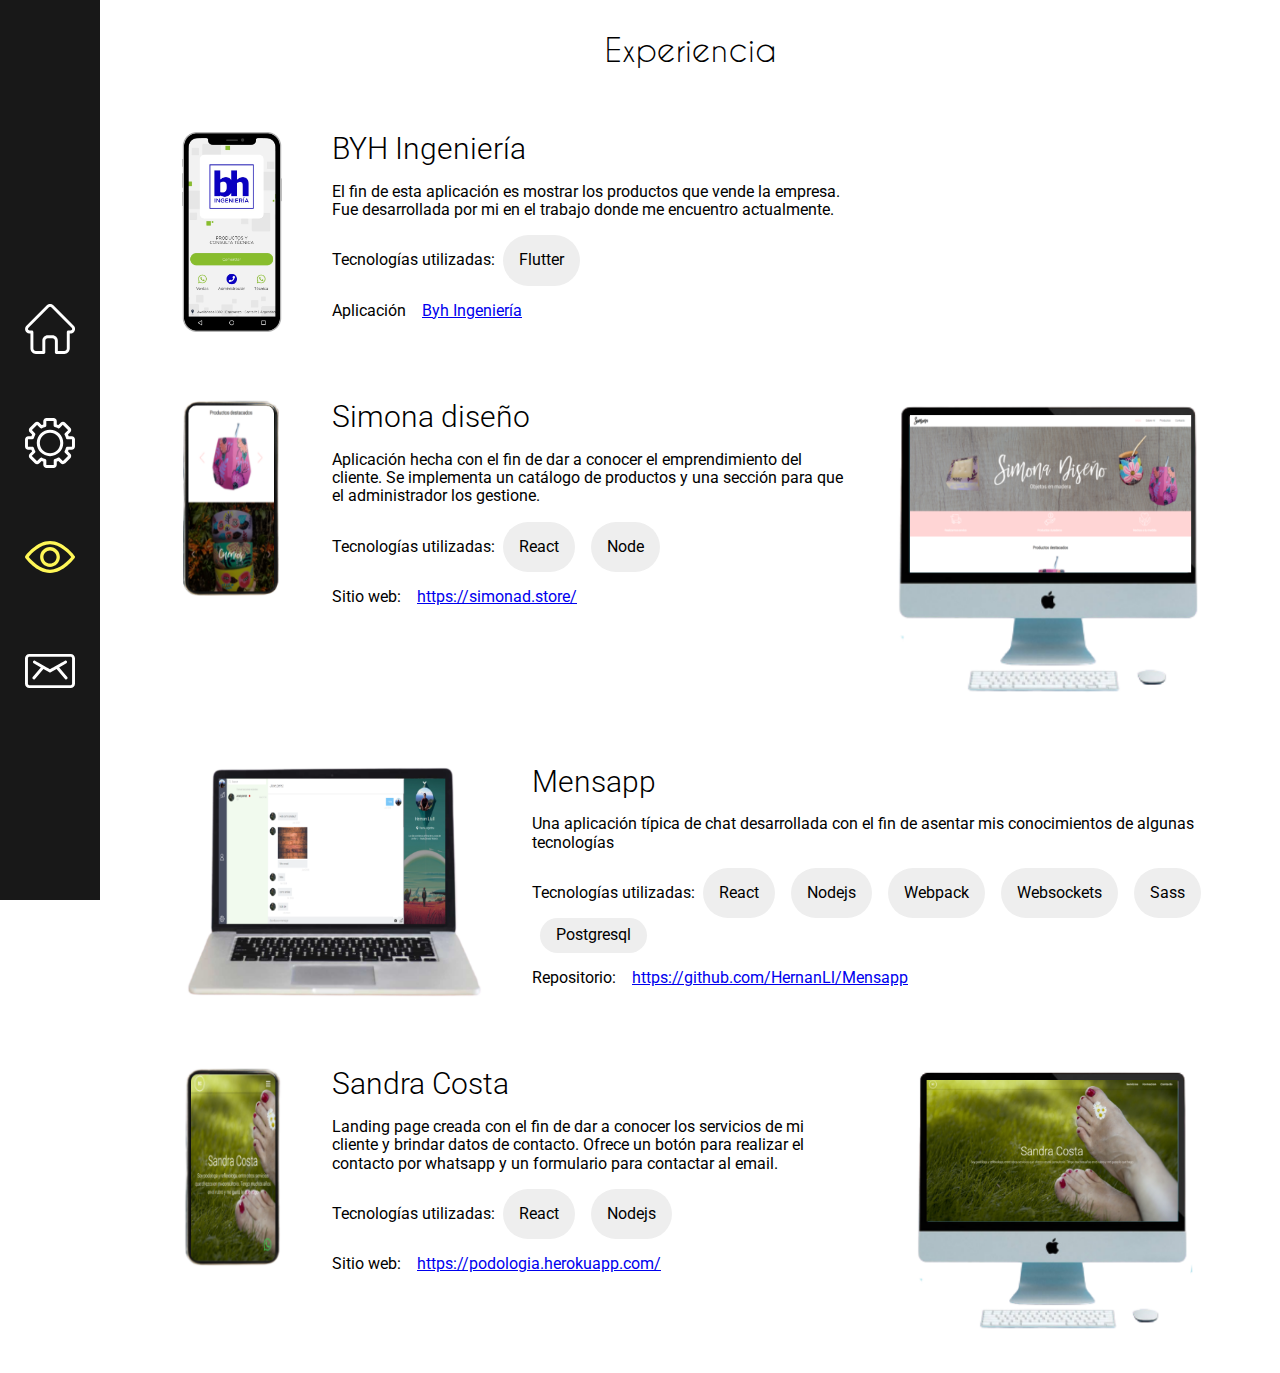
<file: views/experience.html>
<html lang="es">
  <head>
    <meta charset="UTF-8" />
    <meta name="viewport" content="width=device-width, initial-scale=1.0" />
    <title>Hernan Llull</title>
    <link rel="stylesheet" href="../assets/css/main.css" />
    <link rel="stylesheet" href="../assets/css/normalize.css" />
    <link rel="stylesheet" href="../assets/css/experience.css" />
    <link rel="icon" type="image/png" href="../favicon.png" />
    <link
      href="https://fonts.googleapis.com/css2?family=Roboto:wght@100;300&display=swap"
      rel="stylesheet"
    />
    <script src="../assets/js/navbar.js"></script>
  </head>
  <body>
    <main>
      <header>
        <nav id="responsive-nav" class="r-nav">
          <div class="ly-hamburger">
            <div class="hamburger" onclick="hambugerChange(this)">
              <div class="bar1"></div>
              <div class="bar2"></div>
              <div class="bar3"></div>
            </div>
          </div>
          <div class="r-nav__item">
            <a href="../">
              <img src="../assets/svg/home.svg" alt="" />
              <p>Inicio</p>
            </a>
          </div>
          <div class="r-nav__item">
            <a href="./skills">
              <img src="../assets/svg/skills.svg" alt="" />
              <p>Habilidades</p>
            </a>
          </div>
          <div class="r-nav__item">
            <a href="./experience">
              <img src="../assets/svg/work.svg" alt="" />
              <p>Experiencia</p>
            </a>
          </div>
          <div class="r-nav__item">
            <a href="./contact">
              <img src="../assets/svg/contact.svg" alt="" />
              <p>Contacto</p>
            </a>
          </div>
        </nav>
        <nav class="nav">
          <div class="nav__ly-logo"></div>
          <div class="nav__links">
            <a href="/portfolio" class="nav__link">
              <svg
                id="home"
                class="link"
                viewBox="0 1 511 511.999"
                xmlns="http://www.w3.org/2000/svg"
              >
                <path
                  d="m498.699219 222.695312c-.015625-.011718-.027344-.027343-.039063-.039062l-208.855468-208.847656c-8.902344-8.90625-20.738282-13.808594-33.328126-13.808594-12.589843 0-24.425781 4.902344-33.332031 13.808594l-208.746093 208.742187c-.070313.070313-.144532.144531-.210938.214844-18.28125 18.386719-18.25 48.21875.089844 66.558594 8.378906 8.382812 19.441406 13.234375 31.273437 13.746093.484375.046876.96875.070313 1.457031.070313h8.320313v153.695313c0 30.417968 24.75 55.164062 55.167969 55.164062h81.710937c8.285157 0 15-6.71875 15-15v-120.5c0-13.878906 11.292969-25.167969 25.171875-25.167969h48.195313c13.878906 0 25.167969 11.289063 25.167969 25.167969v120.5c0 8.28125 6.714843 15 15 15h81.710937c30.421875 0 55.167969-24.746094 55.167969-55.164062v-153.695313h7.71875c12.585937 0 24.421875-4.902344 33.332031-13.8125 18.359375-18.367187 18.367187-48.253906.027344-66.632813zm-21.242188 45.421876c-3.238281 3.238281-7.542969 5.023437-12.117187 5.023437h-22.71875c-8.285156 0-15 6.714844-15 15v168.695313c0 13.875-11.289063 25.164062-25.167969 25.164062h-66.710937v-105.5c0-30.417969-24.746094-55.167969-55.167969-55.167969h-48.195313c-30.421875 0-55.171875 24.75-55.171875 55.167969v105.5h-66.710937c-13.875 0-25.167969-11.289062-25.167969-25.164062v-168.695313c0-8.285156-6.714844-15-15-15h-22.328125c-.234375-.015625-.464844-.027344-.703125-.03125-4.46875-.078125-8.660156-1.851563-11.800781-4.996094-6.679688-6.679687-6.679688-17.550781 0-24.234375.003906 0 .003906-.003906.007812-.007812l.011719-.011719 208.847656-208.839844c3.234375-3.238281 7.535157-5.019531 12.113281-5.019531 4.574219 0 8.875 1.78125 12.113282 5.019531l208.800781 208.796875c.03125.03125.066406.0625.097656.09375 6.644531 6.691406 6.632813 17.539063-.03125 24.207032zm0 0"
                />
              </svg>
              <div id="link-r0" class="reference">Inicio</div>
            </a>
            <a class="nav__link" href="./skills">
              <svg
                id="skills"
                class="link"
                xmlns="http://www.w3.org/2000/svg"
                viewBox="0 0 335.2 335.2"
              >
                <path
                  d="M328.981,128.4c-4-4-9.2-6.4-15.2-6.4h-21.2c-0.8-2-1.6-3.6-2-5.6c-0.8-2-1.6-3.6-2.4-5.6l15.2-15.2c4-4,6.4-9.6,6.4-15.2
                            c0-5.6-2-10.8-6.4-15.2l-33.6-33.6c-4-4-9.6-6.4-15.2-6.4c-5.2,0-10.4,2-14.4,5.6c-0.4,0.4-0.4,0.4-0.8,0.8l-15.2,15.6
                            c-2-0.8-3.6-1.6-5.6-2.4s-3.6-1.6-5.6-2V21.6c0-5.6-2-10.4-5.6-14.4c-0.4-0.4-0.4-0.4-0.8-0.8c-4-4-9.2-6.4-15.2-6.4h-47.2
                            c-5.6,0-10.4,2-14.4,5.6c-0.4,0.4-0.4,0.4-0.8,0.8c-4,4-6.4,9.2-6.4,15.2v21.2c-2,0.8-3.6,1.6-5.6,2c-2,0.8-3.6,1.6-5.6,2.4
                            L96.181,32c-4-4-9.6-6.4-15.2-6.4c-5.6,0-10.8,2-15.2,6.4l-33.6,33.6c-4,4-6.4,9.6-6.4,15.2c0,5.2,2,10.4,5.6,14.4
                            c0.4,0.4,0.4,0.4,0.8,0.8l15.2,15.2c-0.8,2-1.6,3.6-2.4,5.6s-1.6,3.6-2,5.6h-21.2c-6,0-11.2,2.4-15.2,6.4s-6.4,9.2-6.4,15.2v47.2
                            c0,5.6,2,10.4,5.6,14.4c0.4,0.4,0.4,0.4,0.8,0.8c4,4,9.2,6.4,15.2,6.4h21.2c0.8,2,1.6,3.6,2,5.6c0.8,2,1.6,3.6,2.4,5.6l-15.2,15.2
                            c-4,4-6.4,9.6-6.4,15.2c0,5.6,2,10.8,6.4,15.2l33.6,33.6c4,4,9.6,6.4,15.2,6.4s10.8-2,15.2-6.4l15.2-15.2c1.6,0.8,3.6,1.6,5.6,2.4
                            s3.6,1.6,5.6,2v21.2c0,6,2.4,11.2,6.4,15.2c4,4,9.2,6.4,15.2,6.4h47.2c6,0,11.2-2.4,15.2-6.4s6.4-9.2,6.4-15.2v-21.2
                            c2-0.8,3.6-1.6,5.6-2c2-0.8,3.6-1.6,5.6-2.4l15.2,15.2c4,4,9.6,6.4,15.2,6.4c5.2,0,10.4-2,14.4-5.6c0.4-0.4,0.4-0.4,0.8-0.8
                            l33.6-33.6c4-4,6.4-9.6,6.4-15.2c0-5.6-2-10.8-6.4-15.2l-15.6-15.6c0.8-2,1.6-3.6,2.4-5.6s1.6-3.6,2-5.6h21.2
                            c6,0,11.2-2.4,15.2-6.4s6.4-9.2,6.4-15.2v-47.2C335.381,137.6,332.581,132.4,328.981,128.4z M314.981,190.8h-0.4
                            c0,0.4,0,0.4-0.4,0.8c0,0-0.4,0.4-0.8,0.4h-28.8c-4.8,0-9.2,3.6-10,8c-1.2,3.6-2.4,6.8-3.6,10.4c-1.6,3.6-3.2,7.2-4.8,10.4
                            c-2.4,4-1.2,9.2,1.6,12l20.4,20.4c0,0,0.4,0.4,0.4,0.8c0,0.4,0,0.4-0.4,0.8l-33.6,33.6h-0.4c-0.4,0-0.4,0-0.8-0.4l-20.4-20.4
                            c-3.6-3.6-8.8-4-12.8-1.2c-3.2,1.6-6.4,3.2-9.6,4.4c-3.6,1.6-7.2,2.8-10.8,4c-4.4,1.2-7.2,5.2-7.2,10v28.8c0,0.4,0,0.4-0.4,0.8
                            c0,0-0.4,0.4-0.8,0.4h-47.2c-0.4,0-0.4,0-0.8-0.4c0,0-0.4-0.4-0.4-0.8v-28.8c0-4.8-3.6-9.2-8-10c-3.6-1.2-6.8-2.4-10.4-3.6
                            c-3.6-1.6-7.2-3.2-10.4-5.2c-4-2.4-9.2-1.2-12.4,2l-20.4,20.4c0,0-0.4,0.4-0.8,0.4c-0.4,0-0.4,0-0.8-0.4l-33.6-33.6
                            c0,0-0.4-0.4-0.4-0.8c0-0.4,0-0.4,0.4-0.8l20.4-20.4c3.6-3.6,4-8.8,1.2-12.8c-1.6-3.2-3.2-6.4-4.4-9.6c-1.6-3.6-2.8-7.2-4-10.8
                            c-1.2-4.4-5.2-7.2-10-7.2h-28.8c-0.4,0-0.4,0-0.8-0.4v-0.4v-48c0-0.4,0-0.4,0.4-0.8c0,0,0.4-0.4,0.8-0.4h28.8c4.8,0,9.2-3.6,10-8
                            c1.2-3.6,2.4-6.8,3.6-10.4c1.6-3.6,3.2-7.2,4.8-10.4c2.4-4,1.2-9.2-1.6-12l-20.4-20.4v-0.4c0-0.4,0-0.4,0.4-0.8l33.6-33.6
                            c0,0,0.4-0.4,0.8-0.4c0.4,0,0.4,0,0.8,0.4l20.4,20.4c3.2,3.2,8.4,4,12.4,1.6c3.6-2,6.8-3.6,10.4-4.8c3.6-1.6,7.2-2.8,10.8-4
                            c4.4-1.2,7.2-5.2,7.2-10V20.8c0-0.4,0-0.4,0.4-0.8h0.4h47.2c0.4,0,0.4,0,0.8,0.4v0.4v28.8c0,4.8,3.6,9.2,8,10
                            c3.6,1.2,6.8,2.4,10.4,3.6c3.6,1.6,7.2,3.2,10.4,5.2c4,2.4,9.2,1.2,12.4-2l20.4-20.4h0.4c0.4,0,0.4,0,0.8,0.4l33.6,33.6
                            c0,0,0.4,0.4,0.4,0.8c0,0.4,0,0.4-0.4,0.8l-20.4,20.4c-3.6,3.6-4,8.8-1.2,12.8c1.6,3.2,3.2,6.4,4.4,9.6c1.6,3.6,2.8,7.2,4,10.8
                            c1.2,4.4,5.2,7.2,10,7.2h28.8c0.4,0,0.4,0,0.8,0.4c0,0,0.4,0.4,0.4,0.8V190.8z"
                />
                <path
                  d="M230.581,104.4c-16-16-38.4-26-62.8-26c-24.4,0-46.8,10-62.8,26s-26,38.4-26,62.8c0,24.4,10,46.8,26,62.8s38.4,26,62.8,26
                            c24.4,0,46.8-10,62.8-26s26-38.4,26-62.8C256.581,142.8,246.581,120.4,230.581,104.4z M216.181,215.6c-12.4,12.4-29.6,20-48.4,20
                            s-36-7.6-48.4-20c-12.4-12.4-20-29.6-20-48.4s7.6-36,20-48.4c12.4-12.4,29.6-20,48.4-20s36,7.6,48.4,20c12.4,12.4,20,29.6,20,48.4
                            S228.581,203.2,216.181,215.6z"
                />
              </svg>
              <div id="link-r1" class="reference">Habilidades</div>
            </a>
            <div class="nav__link">
              <svg
                id="work"
                class="link link-active"
                xmlns="http://www.w3.org/2000/svg"
                viewBox="0 0 511.999 511.999"
              >
                <path
                  d="M508.745,246.041c-4.574-6.257-113.557-153.206-252.748-153.206S7.818,239.784,3.249,246.035
                          c-4.332,5.936-4.332,13.987,0,19.923c4.569,6.257,113.557,153.206,252.748,153.206s248.174-146.95,252.748-153.201
                          C513.083,260.028,513.083,251.971,508.745,246.041z M255.997,385.406c-102.529,0-191.33-97.533-217.617-129.418
                          c26.253-31.913,114.868-129.395,217.617-129.395c102.524,0,191.319,97.516,217.617,129.418
                                C447.361,287.923,358.746,385.406,255.997,385.406z"
                />
                <path
                  d="M255.997,154.725c-55.842,0-101.275,45.433-101.275,101.275s45.433,101.275,101.275,101.275
                                                                          s101.275-45.433,101.275-101.275S311.839,154.725,255.997,154.725z M255.997,323.516c-37.23,0-67.516-30.287-67.516-67.516
                                                                          s30.287-67.516,67.516-67.516s67.516,30.287,67.516,67.516S293.227,323.516,255.997,323.516z"
                />
              </svg>
              <div id="link-r2" class="reference">Experiencia</div>
            </div>
            <a href="./contact" class="nav__link">
              <svg
                id="contact"
                class="link"
                xmlns="http://www.w3.org/2000/svg"
                viewBox="0 0 512 512"
              >
                <path
                  d="M432.701,317.247l-82.913-97.484l73.645-42.016c7.196-4.104,9.701-13.266,5.597-20.461
                  			c-4.105-7.196-13.269-9.702-20.462-5.597c-6.158,3.513-145.713,83.13-152.567,87.041c-6.888-3.93-146.476-83.566-152.567-87.041
                  			c-7.196-4.104-16.355-1.601-20.462,5.597c-4.104,7.195-1.6,16.356,5.597,20.461l73.645,42.016L79.3,317.247
                  			c-5.367,6.311-4.603,15.776,1.708,21.144c6.31,5.369,15.78,4.601,21.144-1.708l86.577-101.792l59.839,34.139
                  			c4.607,2.628,10.26,2.627,14.865,0l59.839-34.139l86.577,101.792c5.368,6.313,14.838,7.073,21.144,1.708
                  			C437.304,333.024,438.068,323.558,432.701,317.247z"
                />
                <path
                  d="M467,81H45c-24.813,0-45,20.187-45,45v260c0,24.813,20.187,45,45,45h422c24.813,0,45-20.187,45-45V126
                  			C512,101.187,491.813,81,467,81z M482,386c0,8.271-6.729,15-15,15H45c-8.271,0-15-6.729-15-15V126c0-8.271,6.729-15,15-15h422
                  			c8.271,0,15,6.729,15,15V386z"
                />
              </svg>
              <div id="link-r3" class="reference">Contacto</div>
            </a>
          </div>
        </nav>
      </header>
      <section class="ly-experience">
        <div class="title">Experiencia</div>
        <div class="experience__row experience__row--p1">
          <img
            class="experience__img--mobile"
            src="../assets/images/phone-p0.png"
          />
          <div class="experience__info">
            <h2>BYH Ingeniería</h2>
            <p>
              El fin de esta aplicación es mostrar los productos que vende la
              empresa. Fue desarrollada por mi en el trabajo donde me encuentro
              actualmente.
            </p>
            <div class="d-flex">
              <p>Tecnologías utilizadas:</p>
              <span class="experience__skill-project">Flutter</span>
            </div>
            <div class="d-flex align-center">
              <p class="mr-1">Aplicación</p>
              <a
                href="https://play.google.com/store/apps/details?id=com.esperanza.byh"
                target="__blank"
                >Byh Ingeniería</a
              >
            </div>
          </div>
          <div class="experience__r-visualization">
            <img
              class="experience__img--r-mobile"
              src="../assets/images/phone-p0.png"
            />
          </div>
        </div>
        <div class="experience__row experience__row--p1">
          <img
            class="experience__img--mobile"
            src="../assets/images/phone-p1.png"
          />
          <div class="experience__info">
            <h2>Simona diseño</h2>
            <p>
              Aplicación hecha con el fin de dar a conocer el emprendimiento del
              cliente. Se implementa un catálogo de productos y una sección para
              que el administrador los gestione.
            </p>
            <div class="d-flex">
              <p>Tecnologías utilizadas:</p>
              <span class="experience__skill-project">React</span>
              <span class="experience__skill-project">Node</span>
            </div>
            <div class="d-flex align-center">
              <p class="mr-1">Sitio web:</p>
              <a href="https://simonad.store/" target="__blank"
                >https://simonad.store/</a
              >
            </div>
          </div>
          <img
            class="experience__img--computer"
            src="../assets/images/computer-p1.png"
          />
          <div class="experience__r-visualization">
            <img
              class="experience__img--r-mobile"
              src="../assets/images/phone-p1.png"
            />
            <img
              class="experience__img--r-computer"
              src="../assets/images/computer-p1.png"
            />
          </div>
        </div>
        <div class="experience__row experience__row--p2">
          <img
            class="experience__img--computer"
            src="../assets/images/computer-p2.png"
          />
          <div class="experience__info">
            <h2>Mensapp</h2>
            <p>
              Una aplicación típica de chat desarrollada con el fin de asentar
              mis conocimientos de algunas tecnologías
            </p>
            <div class="d-flex">
              <p>Tecnologías utilizadas:</p>
              <span class="experience__skill-project">React</span>
              <span class="experience__skill-project">Nodejs</span>
              <span class="experience__skill-project">Webpack</span>
              <span class="experience__skill-project">Websockets</span>
              <span class="experience__skill-project">Sass</span>
              <span class="experience__skill-project">Postgresql</span>
            </div>
            <div class="d-flex align-center">
              <p class="mr-1">Repositorio:</p>
              <a href="https://github.com/HernanLl/Mensapp" target="__blank"
                >https://github.com/HernanLl/Mensapp</a
              >
            </div>
          </div>
        </div>
        <div class="experience__row experience__row--p3">
          <img
            class="experience__img--mobile"
            src="../assets/images/phone-p3.png"
          />
          <div class="experience__info">
            <h2>Sandra Costa</h2>
            <p>
              Landing page creada con el fin de dar a conocer los servicios de
              mi cliente y brindar datos de contacto. Ofrece un botón para
              realizar el contacto por whatsapp y un formulario para contactar
              al email.
            </p>
            <div class="d-flex">
              <p>Tecnologías utilizadas:</p>
              <span class="experience__skill-project">React</span>
              <span class="experience__skill-project">Nodejs</span>
            </div>
            <div class="d-flex align-center">
              <p class="mr-1">Sitio web:</p>
              <a href="https://podologia.herokuapp.com/" target="__blank"
                >https://podologia.herokuapp.com/</a
              >
            </div>
          </div>
          <img
            class="experience__img--computer"
            src="../assets/images/computer-p3.png"
          />
          <div class="experience__r-visualization">
            <img
              class="experience__img--r-computer"
              src="../assets/images/computer-p3.png"
            />
            <img
              class="experience__img--r-mobile"
              src="../assets/images/phone-p3.png"
            />
          </div>
        </div>
      </section>
    </main>
  </body>
</html>
</file>
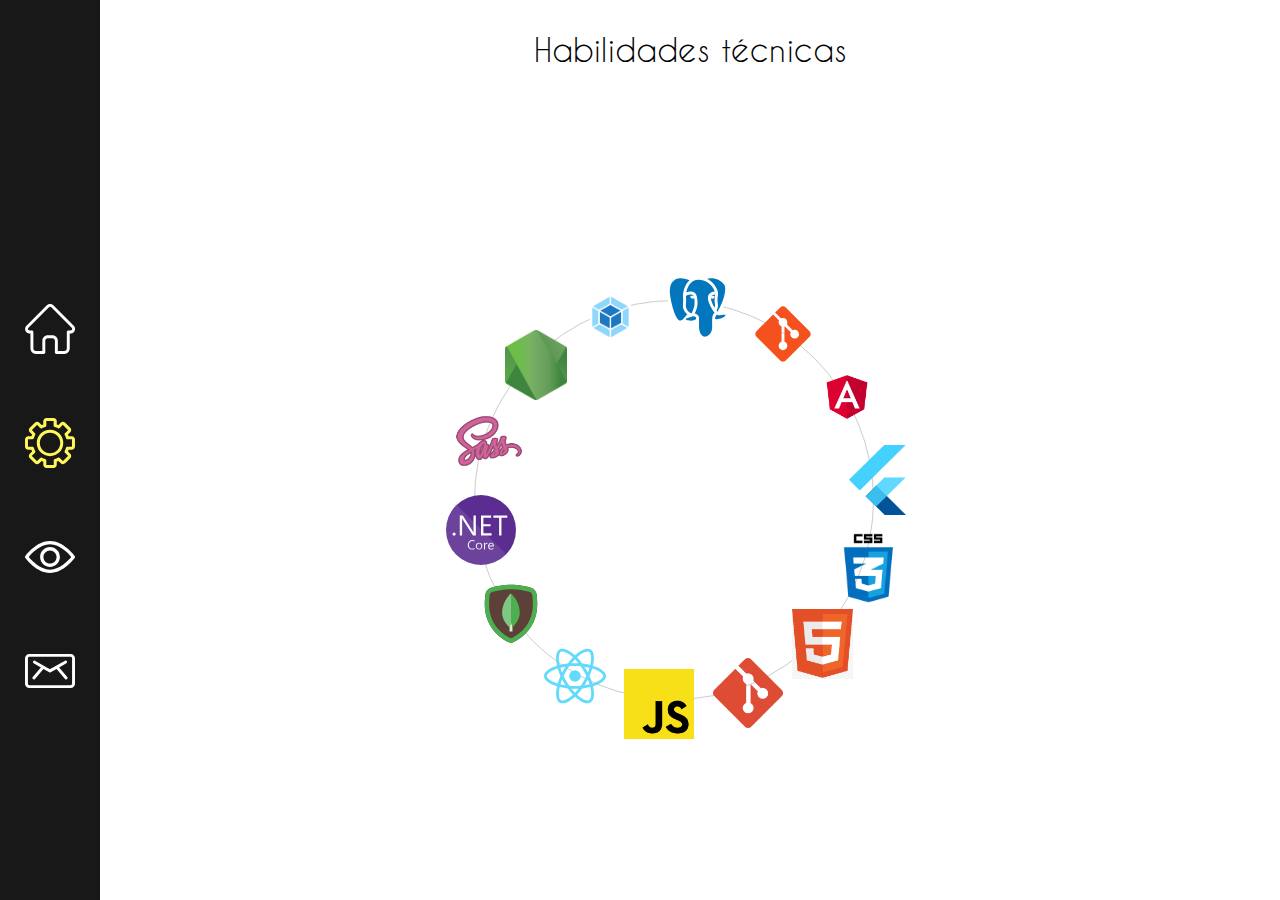
<file: views/skills.html>
<html lang="es">
  <head>
    <meta charset="UTF-8" />
    <meta name="viewport" content="width=device-width, initial-scale=1.0" />
    <title>Hernan Llull</title>
    <link rel="stylesheet" href="../assets/css/main.css" />
    <link rel="stylesheet" href="../assets/css/normalize.css" />
    <link rel="stylesheet" href="../assets/css/skills.css" />
    <link rel="icon" type="image/png" href="../favicon.png" />
    <link
      href="https://fonts.googleapis.com/css2?family=Roboto:wght@100;300&display=swap"
      rel="stylesheet"
    />
    <script src="../assets/js/navbar.js"></script>
  </head>
  <body>
    <main>
      <header>
        <nav id="responsive-nav" class="r-nav">
          <div class="ly-hamburger">
            <div class="hamburger" onclick="hambugerChange(this)">
              <div class="bar1"></div>
              <div class="bar2"></div>
              <div class="bar3"></div>
            </div>
          </div>
          <div class="r-nav__item">
            <a href="/">
              <img src="../assets/svg/home.svg" alt="" />
              <p>Inicio</p>
            </a>
          </div>
          <div class="r-nav__item">
            <a href="./skills">
              <img src="../assets/svg/skills.svg" alt="" />
              <p>Habilidades</p>
            </a>
          </div>
          <div class="r-nav__item">
            <a href="./experience">
              <img src="../assets/svg/work.svg" alt="" />
              <p>Experiencia</p>
            </a>
          </div>
          <div class="r-nav__item">
            <a href="./contact">
              <img src="../assets/svg/contact.svg" alt="" />
              <p>Contacto</p>
            </a>
          </div>
        </nav>
        <nav class="nav">
          <div class="nav__ly-logo"></div>
          <div class="nav__links">
            <a href="../" class="nav__link">
              <svg
                id="home"
                class="link"
                viewBox="0 1 511 511.999"
                xmlns="http://www.w3.org/2000/svg"
              >
                <path
                  d="m498.699219 222.695312c-.015625-.011718-.027344-.027343-.039063-.039062l-208.855468-208.847656c-8.902344-8.90625-20.738282-13.808594-33.328126-13.808594-12.589843 0-24.425781 4.902344-33.332031 13.808594l-208.746093 208.742187c-.070313.070313-.144532.144531-.210938.214844-18.28125 18.386719-18.25 48.21875.089844 66.558594 8.378906 8.382812 19.441406 13.234375 31.273437 13.746093.484375.046876.96875.070313 1.457031.070313h8.320313v153.695313c0 30.417968 24.75 55.164062 55.167969 55.164062h81.710937c8.285157 0 15-6.71875 15-15v-120.5c0-13.878906 11.292969-25.167969 25.171875-25.167969h48.195313c13.878906 0 25.167969 11.289063 25.167969 25.167969v120.5c0 8.28125 6.714843 15 15 15h81.710937c30.421875 0 55.167969-24.746094 55.167969-55.164062v-153.695313h7.71875c12.585937 0 24.421875-4.902344 33.332031-13.8125 18.359375-18.367187 18.367187-48.253906.027344-66.632813zm-21.242188 45.421876c-3.238281 3.238281-7.542969 5.023437-12.117187 5.023437h-22.71875c-8.285156 0-15 6.714844-15 15v168.695313c0 13.875-11.289063 25.164062-25.167969 25.164062h-66.710937v-105.5c0-30.417969-24.746094-55.167969-55.167969-55.167969h-48.195313c-30.421875 0-55.171875 24.75-55.171875 55.167969v105.5h-66.710937c-13.875 0-25.167969-11.289062-25.167969-25.164062v-168.695313c0-8.285156-6.714844-15-15-15h-22.328125c-.234375-.015625-.464844-.027344-.703125-.03125-4.46875-.078125-8.660156-1.851563-11.800781-4.996094-6.679688-6.679687-6.679688-17.550781 0-24.234375.003906 0 .003906-.003906.007812-.007812l.011719-.011719 208.847656-208.839844c3.234375-3.238281 7.535157-5.019531 12.113281-5.019531 4.574219 0 8.875 1.78125 12.113282 5.019531l208.800781 208.796875c.03125.03125.066406.0625.097656.09375 6.644531 6.691406 6.632813 17.539063-.03125 24.207032zm0 0"
                />
              </svg>
              <div id="link-r0" class="reference">Inicio</div>
            </a>
            <a class="nav__link" href="./views/skills">
              <svg
                id="skills"
                class="link link-active"
                xmlns="http://www.w3.org/2000/svg"
                viewBox="0 0 335.2 335.2"
              >
                <path
                  d="M328.981,128.4c-4-4-9.2-6.4-15.2-6.4h-21.2c-0.8-2-1.6-3.6-2-5.6c-0.8-2-1.6-3.6-2.4-5.6l15.2-15.2c4-4,6.4-9.6,6.4-15.2
                            c0-5.6-2-10.8-6.4-15.2l-33.6-33.6c-4-4-9.6-6.4-15.2-6.4c-5.2,0-10.4,2-14.4,5.6c-0.4,0.4-0.4,0.4-0.8,0.8l-15.2,15.6
                            c-2-0.8-3.6-1.6-5.6-2.4s-3.6-1.6-5.6-2V21.6c0-5.6-2-10.4-5.6-14.4c-0.4-0.4-0.4-0.4-0.8-0.8c-4-4-9.2-6.4-15.2-6.4h-47.2
                            c-5.6,0-10.4,2-14.4,5.6c-0.4,0.4-0.4,0.4-0.8,0.8c-4,4-6.4,9.2-6.4,15.2v21.2c-2,0.8-3.6,1.6-5.6,2c-2,0.8-3.6,1.6-5.6,2.4
                            L96.181,32c-4-4-9.6-6.4-15.2-6.4c-5.6,0-10.8,2-15.2,6.4l-33.6,33.6c-4,4-6.4,9.6-6.4,15.2c0,5.2,2,10.4,5.6,14.4
                            c0.4,0.4,0.4,0.4,0.8,0.8l15.2,15.2c-0.8,2-1.6,3.6-2.4,5.6s-1.6,3.6-2,5.6h-21.2c-6,0-11.2,2.4-15.2,6.4s-6.4,9.2-6.4,15.2v47.2
                            c0,5.6,2,10.4,5.6,14.4c0.4,0.4,0.4,0.4,0.8,0.8c4,4,9.2,6.4,15.2,6.4h21.2c0.8,2,1.6,3.6,2,5.6c0.8,2,1.6,3.6,2.4,5.6l-15.2,15.2
                            c-4,4-6.4,9.6-6.4,15.2c0,5.6,2,10.8,6.4,15.2l33.6,33.6c4,4,9.6,6.4,15.2,6.4s10.8-2,15.2-6.4l15.2-15.2c1.6,0.8,3.6,1.6,5.6,2.4
                            s3.6,1.6,5.6,2v21.2c0,6,2.4,11.2,6.4,15.2c4,4,9.2,6.4,15.2,6.4h47.2c6,0,11.2-2.4,15.2-6.4s6.4-9.2,6.4-15.2v-21.2
                            c2-0.8,3.6-1.6,5.6-2c2-0.8,3.6-1.6,5.6-2.4l15.2,15.2c4,4,9.6,6.4,15.2,6.4c5.2,0,10.4-2,14.4-5.6c0.4-0.4,0.4-0.4,0.8-0.8
                            l33.6-33.6c4-4,6.4-9.6,6.4-15.2c0-5.6-2-10.8-6.4-15.2l-15.6-15.6c0.8-2,1.6-3.6,2.4-5.6s1.6-3.6,2-5.6h21.2
                            c6,0,11.2-2.4,15.2-6.4s6.4-9.2,6.4-15.2v-47.2C335.381,137.6,332.581,132.4,328.981,128.4z M314.981,190.8h-0.4
                            c0,0.4,0,0.4-0.4,0.8c0,0-0.4,0.4-0.8,0.4h-28.8c-4.8,0-9.2,3.6-10,8c-1.2,3.6-2.4,6.8-3.6,10.4c-1.6,3.6-3.2,7.2-4.8,10.4
                            c-2.4,4-1.2,9.2,1.6,12l20.4,20.4c0,0,0.4,0.4,0.4,0.8c0,0.4,0,0.4-0.4,0.8l-33.6,33.6h-0.4c-0.4,0-0.4,0-0.8-0.4l-20.4-20.4
                            c-3.6-3.6-8.8-4-12.8-1.2c-3.2,1.6-6.4,3.2-9.6,4.4c-3.6,1.6-7.2,2.8-10.8,4c-4.4,1.2-7.2,5.2-7.2,10v28.8c0,0.4,0,0.4-0.4,0.8
                            c0,0-0.4,0.4-0.8,0.4h-47.2c-0.4,0-0.4,0-0.8-0.4c0,0-0.4-0.4-0.4-0.8v-28.8c0-4.8-3.6-9.2-8-10c-3.6-1.2-6.8-2.4-10.4-3.6
                            c-3.6-1.6-7.2-3.2-10.4-5.2c-4-2.4-9.2-1.2-12.4,2l-20.4,20.4c0,0-0.4,0.4-0.8,0.4c-0.4,0-0.4,0-0.8-0.4l-33.6-33.6
                            c0,0-0.4-0.4-0.4-0.8c0-0.4,0-0.4,0.4-0.8l20.4-20.4c3.6-3.6,4-8.8,1.2-12.8c-1.6-3.2-3.2-6.4-4.4-9.6c-1.6-3.6-2.8-7.2-4-10.8
                            c-1.2-4.4-5.2-7.2-10-7.2h-28.8c-0.4,0-0.4,0-0.8-0.4v-0.4v-48c0-0.4,0-0.4,0.4-0.8c0,0,0.4-0.4,0.8-0.4h28.8c4.8,0,9.2-3.6,10-8
                            c1.2-3.6,2.4-6.8,3.6-10.4c1.6-3.6,3.2-7.2,4.8-10.4c2.4-4,1.2-9.2-1.6-12l-20.4-20.4v-0.4c0-0.4,0-0.4,0.4-0.8l33.6-33.6
                            c0,0,0.4-0.4,0.8-0.4c0.4,0,0.4,0,0.8,0.4l20.4,20.4c3.2,3.2,8.4,4,12.4,1.6c3.6-2,6.8-3.6,10.4-4.8c3.6-1.6,7.2-2.8,10.8-4
                            c4.4-1.2,7.2-5.2,7.2-10V20.8c0-0.4,0-0.4,0.4-0.8h0.4h47.2c0.4,0,0.4,0,0.8,0.4v0.4v28.8c0,4.8,3.6,9.2,8,10
                            c3.6,1.2,6.8,2.4,10.4,3.6c3.6,1.6,7.2,3.2,10.4,5.2c4,2.4,9.2,1.2,12.4-2l20.4-20.4h0.4c0.4,0,0.4,0,0.8,0.4l33.6,33.6
                            c0,0,0.4,0.4,0.4,0.8c0,0.4,0,0.4-0.4,0.8l-20.4,20.4c-3.6,3.6-4,8.8-1.2,12.8c1.6,3.2,3.2,6.4,4.4,9.6c1.6,3.6,2.8,7.2,4,10.8
                            c1.2,4.4,5.2,7.2,10,7.2h28.8c0.4,0,0.4,0,0.8,0.4c0,0,0.4,0.4,0.4,0.8V190.8z"
                />
                <path
                  d="M230.581,104.4c-16-16-38.4-26-62.8-26c-24.4,0-46.8,10-62.8,26s-26,38.4-26,62.8c0,24.4,10,46.8,26,62.8s38.4,26,62.8,26
                            c24.4,0,46.8-10,62.8-26s26-38.4,26-62.8C256.581,142.8,246.581,120.4,230.581,104.4z M216.181,215.6c-12.4,12.4-29.6,20-48.4,20
                            s-36-7.6-48.4-20c-12.4-12.4-20-29.6-20-48.4s7.6-36,20-48.4c12.4-12.4,29.6-20,48.4-20s36,7.6,48.4,20c12.4,12.4,20,29.6,20,48.4
                            S228.581,203.2,216.181,215.6z"
                />
              </svg>
              <div id="link-r1" class="reference">Habilidades</div>
            </a>
            <div class="nav__link">
              <a href="./experience">
                <svg
                  id="work"
                  class="link"
                  xmlns="http://www.w3.org/2000/svg"
                  viewBox="0 0 511.999 511.999"
                >
                  <path
                    d="M508.745,246.041c-4.574-6.257-113.557-153.206-252.748-153.206S7.818,239.784,3.249,246.035
                            c-4.332,5.936-4.332,13.987,0,19.923c4.569,6.257,113.557,153.206,252.748,153.206s248.174-146.95,252.748-153.201
                            C513.083,260.028,513.083,251.971,508.745,246.041z M255.997,385.406c-102.529,0-191.33-97.533-217.617-129.418
                            c26.253-31.913,114.868-129.395,217.617-129.395c102.524,0,191.319,97.516,217.617,129.418
                                  C447.361,287.923,358.746,385.406,255.997,385.406z"
                  />
                  <path
                    d="M255.997,154.725c-55.842,0-101.275,45.433-101.275,101.275s45.433,101.275,101.275,101.275
                                                                            s101.275-45.433,101.275-101.275S311.839,154.725,255.997,154.725z M255.997,323.516c-37.23,0-67.516-30.287-67.516-67.516
                                                                            s30.287-67.516,67.516-67.516s67.516,30.287,67.516,67.516S293.227,323.516,255.997,323.516z"
                  />
                </svg>
              </a>
              <div id="link-r2" class="reference">Experiencia</div>
            </div>
            <a href="./contact" class="nav__link">
              <svg
                id="contact"
                class="link"
                xmlns="http://www.w3.org/2000/svg"
                viewBox="0 0 512 512"
              >
                <path
                  d="M432.701,317.247l-82.913-97.484l73.645-42.016c7.196-4.104,9.701-13.266,5.597-20.461
                  			c-4.105-7.196-13.269-9.702-20.462-5.597c-6.158,3.513-145.713,83.13-152.567,87.041c-6.888-3.93-146.476-83.566-152.567-87.041
                  			c-7.196-4.104-16.355-1.601-20.462,5.597c-4.104,7.195-1.6,16.356,5.597,20.461l73.645,42.016L79.3,317.247
                  			c-5.367,6.311-4.603,15.776,1.708,21.144c6.31,5.369,15.78,4.601,21.144-1.708l86.577-101.792l59.839,34.139
                  			c4.607,2.628,10.26,2.627,14.865,0l59.839-34.139l86.577,101.792c5.368,6.313,14.838,7.073,21.144,1.708
                  			C437.304,333.024,438.068,323.558,432.701,317.247z"
                />
                <path
                  d="M467,81H45c-24.813,0-45,20.187-45,45v260c0,24.813,20.187,45,45,45h422c24.813,0,45-20.187,45-45V126
                  			C512,101.187,491.813,81,467,81z M482,386c0,8.271-6.729,15-15,15H45c-8.271,0-15-6.729-15-15V126c0-8.271,6.729-15,15-15h422
                  			c8.271,0,15,6.729,15,15V386z"
                />
              </svg>
              <div id="link-r3" class="reference">Contacto</div>
            </a>
          </div>
        </nav>
      </header>
      <section class="ly-skills">
        <div class="title">Habilidades técnicas</div>
        <div class="skills-graph">
          <div class="ly-big-sphere">
            <div class="p-relative">
              <div class="sphere d-none" id="sphere-0" data-value="css">
                <img
                  class="img"
                  src="../assets/skills/css.png"
                  alt="skill css"
                />
              </div>
              <div class="sphere d-none" id="sphere-1" data-value="html">
                <img
                  class="img"
                  src="../assets/skills/html.jpg"
                  alt="skill html"
                />
              </div>
              <div class="sphere d-none" id="sphere-2" data-value="git">
                <img
                  class="img"
                  src="../assets/skills/git.png"
                  alt="skill git"
                />
              </div>
              <div class="sphere d-none" id="sphere-3" data-value="js">
                <img
                  class="img"
                  src="../assets/skills/js.png"
                  alt="skill javascript"
                />
              </div>
              <div class="sphere d-none" id="sphere-4" data-value="react">
                <img
                  class="img"
                  src="../assets/skills/react.svg"
                  alt="skill react"
                />
              </div>
              <div class="sphere d-none" id="sphere-5" data-value="mongodb">
                <img
                  class="img"
                  src="../assets/skills/mongodb.svg"
                  alt="skill mongodb"
                />
              </div>
              <div class="sphere d-none" id="sphere-6" data-value="netcore">
                <img
                  class="img"
                  src="../assets/skills/netcore.svg"
                  alt="skill netcore"
                />
              </div>
              <div class="sphere d-none" id="sphere-7" data-value="sass">
                <img
                  class="img"
                  src="../assets/skills/sass.png"
                  alt="skill sass"
                />
              </div>
              <div class="sphere d-none" id="sphere-8" data-value="node">
                <img
                  class="img"
                  src="../assets/skills/node.png"
                  alt="skill node"
                />
              </div>
              <div class="sphere d-none" id="sphere-9" data-value="webpack">
                <img
                  class="img"
                  src="../assets/skills/webpack.png"
                  alt="skill webpack"
                />
              </div>
              <div class="sphere d-none" id="sphere-10" data-value="postgresql">
                <img
                  class="img"
                  src="../assets/skills/postgresql.svg"
                  alt="skill postgresql"
                />
              </div>
              <div class="sphere d-none" id="sphere-11" data-value="git">
                <img
                  class="img"
                  src="../assets/skills/git.svg"
                  alt="skill git"
                />
              </div>
              <div class="sphere d-none" id="sphere-12" data-value="angular">
                <img
                  class="img"
                  src="../assets/skills/angular.png"
                  alt="skill angular"
                />
              </div>
              <div class="sphere d-none" id="sphere-13" data-value="flutter">
                <img
                  class="img"
                  src="../assets/skills/flutter.svg"
                  alt="skill flutter"
                />
              </div>
            </div>
          </div>
          <div class="info">
            <div id="card" class="card">
              <img id="img-info" class="img" alt="skill css" />
              <div id="name-info"></div>
            </div>
          </div>
        </div>
      </section>
    </main>
    <script src="../assets/js/skills.js"></script>
  </body>
</html>
</file>
<file: assets/css/main.css>
/*General*/
@font-face {
  font-family: "CaviarDreams";
  src: url("../fonts/CaviarDreams.ttf");
}
@font-face {
  font-family: "Stanberry";
  src: url("../fonts/Stanberry.ttf");
}
@import url("https://fonts.googleapis.com/css2?family=Roboto:wght@100;300&display=swap");

/*General styles*/
* {
  font-family: "Roboto";
  box-sizing: border-box;
}
body {
  box-sizing: border-box;
}
.d-none {
  display: none !important;
}
.d-flex {
  display: flex;
  flex-wrap: wrap;
}
.flex-center {
  display: flex;
  align-items: center;
  justify-content: center;
}
.align-center {
  align-items: center;
}
.mr-1 {
  margin-right: 16px;
}
main {
  display: flex !important;
  min-height: 100vh;
  -webkit-user-select: none;
  -moz-user-select: none;
  -ms-user-select: none;
  user-select: none;
}

/*Nav styles*/
header {
  height: 100%;
  width: 100px;
}
.nav {
  background: #181818;
  display: flex;
  flex-direction: column;
  height: 100vh;
  width: 100px;
  position: fixed;
  top: 0;
  z-index: 3;
}
.nav .nav__ly-logo {
  align-items: center;
  color: white;
  display: flex;
  font-size: 45px;
  height: 100px;
  justify-content: center;
  width: 100%;
}
.nav .nav__logo {
  border-radius: 50%;
  border: 1px solid white;
  padding: 10px;
}
.nav .nav__links {
  align-items: center;
  display: flex;
  flex-direction: column;
  flex: 1;
  justify-content: center;
}
.nav .nav__link {
  align-items: center;
  display: flex;
  justify-content: center;
  position: relative;
  width: 100%;
}
.nav .nav__link .reference {
  background: #181818;
  color: white;
  font-size: 18px;
  left: 100%;
  overflow: hidden;
  padding: 0;
  position: absolute;
  transition: all 0.2s;
  width: 0;
  z-index: 2;
}
.nav .nav__link .reference-active {
  padding: 1rem 2rem;
  width: auto;
}

.nav .nav__links .link {
  cursor: pointer;
  height: 50px;
  margin: 2rem 0;
  width: 50px;
}
.nav .nav__links .link-active {
  fill: #fff757 !important;
}
.nav .nav__links svg {
  fill: white;
}
.nav .nav__links svg:hover {
  fill: #fff757;
}

/*responsive navbar styles*/
.r-nav {
  width: 100%;
  flex-direction: column;
  background: #181818;
  height: 75px;
  overflow: hidden;
  transition: height 0.7s;
}
.r-nav__show {
  height: 400px;
}
.r-nav__item {
  display: flex;
  align-items: center;
  width: 100%;
  height: 75px;
  color: white;
  cursor: pointer;
}
.r-nav__item a {
  display: flex;
  text-decoration: none;
  color: white;
}
.r-nav__item img {
  width: 30px;
  margin: 0 32px;
}

/*hamburger styles*/
.ly-hamburger {
  display: flex;
  justify-content: flex-end;
  align-items: center;
  height: 75px;
  padding: 0 16px;
}
.hamburger {
  display: inline-block;
  cursor: pointer;
}
.bar1,
.bar2,
.bar3 {
  width: 35px;
  height: 5px;
  background-color: white;
  margin: 6px 0;
  transition: 0.4s;
}

.change .bar1 {
  -webkit-transform: rotate(-45deg) translate(-9px, 6px);
  transform: rotate(-45deg) translate(-9px, 6px);
}

.change .bar2 {
  opacity: 0;
}

.change .bar3 {
  -webkit-transform: rotate(45deg) translate(-8px, -8px);
  transform: rotate(45deg) translate(-8px, -8px);
}
/*end - hamburger styles */

@media (max-width: 966px) {
  main {
    flex-direction: column;
  }
  .nav {
    display: none !important;
  }
  header {
    width: 100%;
  }
}
</file>
<file: assets/css/home.css>
/*Section info*/
.info {
  background-color: #1d1d1d;
  color: white;
  display: flex;
  flex-direction: column;
  height: 100vh;
  justify-content: center;
  position: relative;
  width: 500px;
}
.info a {
  text-decoration: none;
}
.info__welcome {
  font-family: "Roboto";
  font-size: 20px;
  position: absolute;
  text-align: center;
  top: 0;
  width: 100%;
}
.info__contact {
  align-self: center;
  -webkit-animation-fill-mode: forwards;
  animation-fill-mode: forwards;
  background-color: transparent;
  border: 1px solid white;
  bottom: 100px;
  color: white;
  cursor: pointer;
  font-size: 18px;
  padding: 0.7rem 2rem;
  position: absolute;
}
.info__contact:hover {
  border: 1px solid rgba(255, 254, 128, 1);
}
.info__title {
  font-family: "CaviarDreams";
  font-size: 64px;
  margin: 0;
  padding-left: 3rem;
}
.info__title span {
  margin: 2px;
}
.info__subtitle {
  font-family: "CaviarDreams";
  font-size: 24px;
  margin: 0;
  padding-left: 3rem;
  text-transform: uppercase;
}

/*Section with focus*/
.light {
  display: flex;
  justify-content: center;
  width: 60%;
  max-width: 400px;
}
#ly-idea {
  align-items: center;
  display: flex;
  flex-direction: column;
  flex: 1;
  height: 100vh;
  overflow: hidden;
  position: relative;
}
.ly-idea--active {
  background: rgb(2, 0, 36);
  background: radial-gradient(
    circle,
    rgba(2, 0, 36, 1) 0%,
    rgba(255, 254, 166, 1) 0%,
    rgba(255, 254, 128, 1) 100%
  );
}
#ly-idea #ly-svg {
  display: flex;
  justify-content: center;
  align-items: center;
  flex: 1;
  width: 100%;
}
.light__lantern {
  width: 100%;
}

.light__buttons {
  border-radius: 3rem;
  display: flex;
  height: 50px;
  margin: 2rem 0;
  width: 150px;
}
.light__button {
  align-items: center;
  cursor: pointer;
  display: flex;
  width: 50%;
  font-weight: bold;
  justify-content: center;
}
.light__button img {
  width: 30px;
}
.light__button:hover {
  font-size: 20px;
}
.light__button-on {
  border-radius: 3rem 0 0 3rem;
}
.light__button-off {
  border-radius: 0 3rem 3rem 0;
}

/*Animations*/
@-webkit-keyframes side-in {
  0% {
    transform: translateY(1000px);
  }
  30% {
    transform: translateY(-70px);
  }
  90% {
    transform: translateY(0);
  }
  100% {
    transform: translateY(0);
  }
}
@keyframes side-in {
  0% {
    transform: translateY(1000px);
  }
  30% {
    transform: translateY(-70px);
  }
  90% {
    transform: translateY(0);
  }
  100% {
    transform: translateY(0);
  }
}
@-webkit-keyframes btn-active {
  0% {
    border-bottom: 1px solid white;
  }
  25% {
    border-left: 1px solid #fff757;
  }
  50% {
    border-bottom: 1px solid #fff757;
  }
  75% {
    border-right: 1px solid #fff757;
  }
  100% {
    border: 1px solid #fff757;
  }
}
@keyframes btn-active {
  0% {
    border-bottom: 1px solid white;
  }
  25% {
    border-left: 1px solid #fff757;
  }
  50% {
    border-bottom: 1px solid #fff757;
  }
  75% {
    border-right: 1px solid #fff757;
  }
  100% {
    border: 1px solid #fff757;
  }
}

@media (max-width: 966px) {
  .info {
    width: 100%;
  }
  .info__title {
    text-align: center;
    padding: 0;
  }
  .info__subtitle {
    text-align: center;
    padding: 0;
  }
  #ly-idea {
    display: none !important;
  }
}
</file>
<file: assets/css/hamburgers.css>
.hamburger {
  padding: 15px 15px;
  display: inline-block;
  cursor: pointer;
  transition-property: opacity, filter;
  transition-duration: 0.15s;
  transition-timing-function: linear;
  font: inherit;
  color: inherit;
  text-transform: none;
  background-color: transparent;
  border: 0;
  margin: 0;
  overflow: visible;
}
.hamburger:hover {
  opacity: 0.7;
}
.hamburger.is-active:hover {
  opacity: 0.7;
}
.hamburger.is-active .hamburger-inner,
.hamburger.is-active .hamburger-inner::before,
.hamburger.is-active .hamburger-inner::after {
  background-color: #000;
}

.hamburger-box {
  width: 40px;
  height: 24px;
  display: inline-block;
  position: relative;
}

.hamburger-inner {
  display: block;
  top: 50%;
  margin-top: -2px;
}
.hamburger-inner,
.hamburger-inner::before,
.hamburger-inner::after {
  width: 40px;
  height: 4px;
  background-color: #000;
  border-radius: 4px;
  position: absolute;
  transition-property: transform;
  transition-duration: 0.15s;
  transition-timing-function: ease;
}
.hamburger-inner::before,
.hamburger-inner::after {
  content: "";
  display: block;
}
.hamburger-inner::before {
  top: -10px;
}
.hamburger-inner::after {
  bottom: -10px;
}

/*
   * 3DX
   */
.hamburger--3dx .hamburger-box {
  perspective: 80px;
}

.hamburger--3dx .hamburger-inner {
  transition: transform 0.15s cubic-bezier(0.645, 0.045, 0.355, 1),
    background-color 0s 0.1s cubic-bezier(0.645, 0.045, 0.355, 1);
}
.hamburger--3dx .hamburger-inner::before,
.hamburger--3dx .hamburger-inner::after {
  transition: transform 0s 0.1s cubic-bezier(0.645, 0.045, 0.355, 1);
}

.hamburger--3dx.is-active .hamburger-inner {
  background-color: transparent !important;
  transform: rotateY(180deg);
}
.hamburger--3dx.is-active .hamburger-inner::before {
  transform: translate3d(0, 10px, 0) rotate(45deg);
}
.hamburger--3dx.is-active .hamburger-inner::after {
  transform: translate3d(0, -10px, 0) rotate(-45deg);
}

/*
   * 3DX Reverse
   */
.hamburger--3dx-r .hamburger-box {
  perspective: 80px;
}

.hamburger--3dx-r .hamburger-inner {
  transition: transform 0.15s cubic-bezier(0.645, 0.045, 0.355, 1),
    background-color 0s 0.1s cubic-bezier(0.645, 0.045, 0.355, 1);
}
.hamburger--3dx-r .hamburger-inner::before,
.hamburger--3dx-r .hamburger-inner::after {
  transition: transform 0s 0.1s cubic-bezier(0.645, 0.045, 0.355, 1);
}

.hamburger--3dx-r.is-active .hamburger-inner {
  background-color: transparent !important;
  transform: rotateY(-180deg);
}
.hamburger--3dx-r.is-active .hamburger-inner::before {
  transform: translate3d(0, 10px, 0) rotate(45deg);
}
.hamburger--3dx-r.is-active .hamburger-inner::after {
  transform: translate3d(0, -10px, 0) rotate(-45deg);
}

/*
   * 3DY
   */
.hamburger--3dy .hamburger-box {
  perspective: 80px;
}

.hamburger--3dy .hamburger-inner {
  transition: transform 0.15s cubic-bezier(0.645, 0.045, 0.355, 1),
    background-color 0s 0.1s cubic-bezier(0.645, 0.045, 0.355, 1);
}
.hamburger--3dy .hamburger-inner::before,
.hamburger--3dy .hamburger-inner::after {
  transition: transform 0s 0.1s cubic-bezier(0.645, 0.045, 0.355, 1);
}

.hamburger--3dy.is-active .hamburger-inner {
  background-color: transparent !important;
  transform: rotateX(-180deg);
}
.hamburger--3dy.is-active .hamburger-inner::before {
  transform: translate3d(0, 10px, 0) rotate(45deg);
}
.hamburger--3dy.is-active .hamburger-inner::after {
  transform: translate3d(0, -10px, 0) rotate(-45deg);
}

/*
   * 3DY Reverse
   */
.hamburger--3dy-r .hamburger-box {
  perspective: 80px;
}

.hamburger--3dy-r .hamburger-inner {
  transition: transform 0.15s cubic-bezier(0.645, 0.045, 0.355, 1),
    background-color 0s 0.1s cubic-bezier(0.645, 0.045, 0.355, 1);
}
.hamburger--3dy-r .hamburger-inner::before,
.hamburger--3dy-r .hamburger-inner::after {
  transition: transform 0s 0.1s cubic-bezier(0.645, 0.045, 0.355, 1);
}

.hamburger--3dy-r.is-active .hamburger-inner {
  background-color: transparent !important;
  transform: rotateX(180deg);
}
.hamburger--3dy-r.is-active .hamburger-inner::before {
  transform: translate3d(0, 10px, 0) rotate(45deg);
}
.hamburger--3dy-r.is-active .hamburger-inner::after {
  transform: translate3d(0, -10px, 0) rotate(-45deg);
}

/*
   * 3DXY
   */
.hamburger--3dxy .hamburger-box {
  perspective: 80px;
}

.hamburger--3dxy .hamburger-inner {
  transition: transform 0.15s cubic-bezier(0.645, 0.045, 0.355, 1),
    background-color 0s 0.1s cubic-bezier(0.645, 0.045, 0.355, 1);
}
.hamburger--3dxy .hamburger-inner::before,
.hamburger--3dxy .hamburger-inner::after {
  transition: transform 0s 0.1s cubic-bezier(0.645, 0.045, 0.355, 1);
}

.hamburger--3dxy.is-active .hamburger-inner {
  background-color: transparent !important;
  transform: rotateX(180deg) rotateY(180deg);
}
.hamburger--3dxy.is-active .hamburger-inner::before {
  transform: translate3d(0, 10px, 0) rotate(45deg);
}
.hamburger--3dxy.is-active .hamburger-inner::after {
  transform: translate3d(0, -10px, 0) rotate(-45deg);
}

/*
   * 3DXY Reverse
   */
.hamburger--3dxy-r .hamburger-box {
  perspective: 80px;
}

.hamburger--3dxy-r .hamburger-inner {
  transition: transform 0.15s cubic-bezier(0.645, 0.045, 0.355, 1),
    background-color 0s 0.1s cubic-bezier(0.645, 0.045, 0.355, 1);
}
.hamburger--3dxy-r .hamburger-inner::before,
.hamburger--3dxy-r .hamburger-inner::after {
  transition: transform 0s 0.1s cubic-bezier(0.645, 0.045, 0.355, 1);
}

.hamburger--3dxy-r.is-active .hamburger-inner {
  background-color: transparent !important;
  transform: rotateX(180deg) rotateY(180deg) rotateZ(-180deg);
}
.hamburger--3dxy-r.is-active .hamburger-inner::before {
  transform: translate3d(0, 10px, 0) rotate(45deg);
}
.hamburger--3dxy-r.is-active .hamburger-inner::after {
  transform: translate3d(0, -10px, 0) rotate(-45deg);
}

/*
   * Arrow
   */
.hamburger--arrow.is-active .hamburger-inner::before {
  transform: translate3d(-8px, 0, 0) rotate(-45deg) scale(0.7, 1);
}

.hamburger--arrow.is-active .hamburger-inner::after {
  transform: translate3d(-8px, 0, 0) rotate(45deg) scale(0.7, 1);
}

/*
   * Arrow Right
   */
.hamburger--arrow-r.is-active .hamburger-inner::before {
  transform: translate3d(8px, 0, 0) rotate(45deg) scale(0.7, 1);
}

.hamburger--arrow-r.is-active .hamburger-inner::after {
  transform: translate3d(8px, 0, 0) rotate(-45deg) scale(0.7, 1);
}

/*
   * Arrow Alt
   */
.hamburger--arrowalt .hamburger-inner::before {
  transition: top 0.1s 0.1s ease,
    transform 0.1s cubic-bezier(0.165, 0.84, 0.44, 1);
}

.hamburger--arrowalt .hamburger-inner::after {
  transition: bottom 0.1s 0.1s ease,
    transform 0.1s cubic-bezier(0.165, 0.84, 0.44, 1);
}

.hamburger--arrowalt.is-active .hamburger-inner::before {
  top: 0;
  transform: translate3d(-8px, -10px, 0) rotate(-45deg) scale(0.7, 1);
  transition: top 0.1s ease,
    transform 0.1s 0.1s cubic-bezier(0.895, 0.03, 0.685, 0.22);
}

.hamburger--arrowalt.is-active .hamburger-inner::after {
  bottom: 0;
  transform: translate3d(-8px, 10px, 0) rotate(45deg) scale(0.7, 1);
  transition: bottom 0.1s ease,
    transform 0.1s 0.1s cubic-bezier(0.895, 0.03, 0.685, 0.22);
}

/*
   * Arrow Alt Right
   */
.hamburger--arrowalt-r .hamburger-inner::before {
  transition: top 0.1s 0.1s ease,
    transform 0.1s cubic-bezier(0.165, 0.84, 0.44, 1);
}

.hamburger--arrowalt-r .hamburger-inner::after {
  transition: bottom 0.1s 0.1s ease,
    transform 0.1s cubic-bezier(0.165, 0.84, 0.44, 1);
}

.hamburger--arrowalt-r.is-active .hamburger-inner::before {
  top: 0;
  transform: translate3d(8px, -10px, 0) rotate(45deg) scale(0.7, 1);
  transition: top 0.1s ease,
    transform 0.1s 0.1s cubic-bezier(0.895, 0.03, 0.685, 0.22);
}

.hamburger--arrowalt-r.is-active .hamburger-inner::after {
  bottom: 0;
  transform: translate3d(8px, 10px, 0) rotate(-45deg) scale(0.7, 1);
  transition: bottom 0.1s ease,
    transform 0.1s 0.1s cubic-bezier(0.895, 0.03, 0.685, 0.22);
}

/*
   * Arrow Turn
   */
.hamburger--arrowturn.is-active .hamburger-inner {
  transform: rotate(-180deg);
}
.hamburger--arrowturn.is-active .hamburger-inner::before {
  transform: translate3d(8px, 0, 0) rotate(45deg) scale(0.7, 1);
}
.hamburger--arrowturn.is-active .hamburger-inner::after {
  transform: translate3d(8px, 0, 0) rotate(-45deg) scale(0.7, 1);
}

/*
   * Arrow Turn Right
   */
.hamburger--arrowturn-r.is-active .hamburger-inner {
  transform: rotate(-180deg);
}
.hamburger--arrowturn-r.is-active .hamburger-inner::before {
  transform: translate3d(-8px, 0, 0) rotate(-45deg) scale(0.7, 1);
}
.hamburger--arrowturn-r.is-active .hamburger-inner::after {
  transform: translate3d(-8px, 0, 0) rotate(45deg) scale(0.7, 1);
}

/*
   * Boring
   */
.hamburger--boring .hamburger-inner,
.hamburger--boring .hamburger-inner::before,
.hamburger--boring .hamburger-inner::after {
  transition-property: none;
}

.hamburger--boring.is-active .hamburger-inner {
  transform: rotate(45deg);
}
.hamburger--boring.is-active .hamburger-inner::before {
  top: 0;
  opacity: 0;
}
.hamburger--boring.is-active .hamburger-inner::after {
  bottom: 0;
  transform: rotate(-90deg);
}

/*
   * Collapse
   */
.hamburger--collapse .hamburger-inner {
  top: auto;
  bottom: 0;
  transition-duration: 0.13s;
  transition-delay: 0.13s;
  transition-timing-function: cubic-bezier(0.55, 0.055, 0.675, 0.19);
}
.hamburger--collapse .hamburger-inner::after {
  top: -20px;
  transition: top 0.2s 0.2s cubic-bezier(0.33333, 0.66667, 0.66667, 1),
    opacity 0.1s linear;
}
.hamburger--collapse .hamburger-inner::before {
  transition: top 0.12s 0.2s cubic-bezier(0.33333, 0.66667, 0.66667, 1),
    transform 0.13s cubic-bezier(0.55, 0.055, 0.675, 0.19);
}

.hamburger--collapse.is-active .hamburger-inner {
  transform: translate3d(0, -10px, 0) rotate(-45deg);
  transition-delay: 0.22s;
  transition-timing-function: cubic-bezier(0.215, 0.61, 0.355, 1);
}
.hamburger--collapse.is-active .hamburger-inner::after {
  top: 0;
  opacity: 0;
  transition: top 0.2s cubic-bezier(0.33333, 0, 0.66667, 0.33333),
    opacity 0.1s 0.22s linear;
}
.hamburger--collapse.is-active .hamburger-inner::before {
  top: 0;
  transform: rotate(-90deg);
  transition: top 0.1s 0.16s cubic-bezier(0.33333, 0, 0.66667, 0.33333),
    transform 0.13s 0.25s cubic-bezier(0.215, 0.61, 0.355, 1);
}

/*
   * Collapse Reverse
   */
.hamburger--collapse-r .hamburger-inner {
  top: auto;
  bottom: 0;
  transition-duration: 0.13s;
  transition-delay: 0.13s;
  transition-timing-function: cubic-bezier(0.55, 0.055, 0.675, 0.19);
}
.hamburger--collapse-r .hamburger-inner::after {
  top: -20px;
  transition: top 0.2s 0.2s cubic-bezier(0.33333, 0.66667, 0.66667, 1),
    opacity 0.1s linear;
}
.hamburger--collapse-r .hamburger-inner::before {
  transition: top 0.12s 0.2s cubic-bezier(0.33333, 0.66667, 0.66667, 1),
    transform 0.13s cubic-bezier(0.55, 0.055, 0.675, 0.19);
}

.hamburger--collapse-r.is-active .hamburger-inner {
  transform: translate3d(0, -10px, 0) rotate(45deg);
  transition-delay: 0.22s;
  transition-timing-function: cubic-bezier(0.215, 0.61, 0.355, 1);
}
.hamburger--collapse-r.is-active .hamburger-inner::after {
  top: 0;
  opacity: 0;
  transition: top 0.2s cubic-bezier(0.33333, 0, 0.66667, 0.33333),
    opacity 0.1s 0.22s linear;
}
.hamburger--collapse-r.is-active .hamburger-inner::before {
  top: 0;
  transform: rotate(90deg);
  transition: top 0.1s 0.16s cubic-bezier(0.33333, 0, 0.66667, 0.33333),
    transform 0.13s 0.25s cubic-bezier(0.215, 0.61, 0.355, 1);
}

/*
   * Elastic
   */
.hamburger--elastic .hamburger-inner {
  top: 2px;
  transition-duration: 0.275s;
  transition-timing-function: cubic-bezier(0.68, -0.55, 0.265, 1.55);
}
.hamburger--elastic .hamburger-inner::before {
  top: 10px;
  transition: opacity 0.125s 0.275s ease;
}
.hamburger--elastic .hamburger-inner::after {
  top: 20px;
  transition: transform 0.275s cubic-bezier(0.68, -0.55, 0.265, 1.55);
}

.hamburger--elastic.is-active .hamburger-inner {
  transform: translate3d(0, 10px, 0) rotate(135deg);
  transition-delay: 0.075s;
}
.hamburger--elastic.is-active .hamburger-inner::before {
  transition-delay: 0s;
  opacity: 0;
}
.hamburger--elastic.is-active .hamburger-inner::after {
  transform: translate3d(0, -20px, 0) rotate(-270deg);
  transition-delay: 0.075s;
}

/*
   * Elastic Reverse
   */
.hamburger--elastic-r .hamburger-inner {
  top: 2px;
  transition-duration: 0.275s;
  transition-timing-function: cubic-bezier(0.68, -0.55, 0.265, 1.55);
}
.hamburger--elastic-r .hamburger-inner::before {
  top: 10px;
  transition: opacity 0.125s 0.275s ease;
}
.hamburger--elastic-r .hamburger-inner::after {
  top: 20px;
  transition: transform 0.275s cubic-bezier(0.68, -0.55, 0.265, 1.55);
}

.hamburger--elastic-r.is-active .hamburger-inner {
  transform: translate3d(0, 10px, 0) rotate(-135deg);
  transition-delay: 0.075s;
}
.hamburger--elastic-r.is-active .hamburger-inner::before {
  transition-delay: 0s;
  opacity: 0;
}
.hamburger--elastic-r.is-active .hamburger-inner::after {
  transform: translate3d(0, -20px, 0) rotate(270deg);
  transition-delay: 0.075s;
}

/*
   * Emphatic
   */
.hamburger--emphatic {
  overflow: hidden;
}
.hamburger--emphatic .hamburger-inner {
  transition: background-color 0.125s 0.175s ease-in;
}
.hamburger--emphatic .hamburger-inner::before {
  left: 0;
  transition: transform 0.125s cubic-bezier(0.6, 0.04, 0.98, 0.335),
    top 0.05s 0.125s linear, left 0.125s 0.175s ease-in;
}
.hamburger--emphatic .hamburger-inner::after {
  top: 10px;
  right: 0;
  transition: transform 0.125s cubic-bezier(0.6, 0.04, 0.98, 0.335),
    top 0.05s 0.125s linear, right 0.125s 0.175s ease-in;
}
.hamburger--emphatic.is-active .hamburger-inner {
  transition-delay: 0s;
  transition-timing-function: ease-out;
  background-color: transparent !important;
}
.hamburger--emphatic.is-active .hamburger-inner::before {
  left: -80px;
  top: -80px;
  transform: translate3d(80px, 80px, 0) rotate(45deg);
  transition: left 0.125s ease-out, top 0.05s 0.125s linear,
    transform 0.125s 0.175s cubic-bezier(0.075, 0.82, 0.165, 1);
}
.hamburger--emphatic.is-active .hamburger-inner::after {
  right: -80px;
  top: -80px;
  transform: translate3d(-80px, 80px, 0) rotate(-45deg);
  transition: right 0.125s ease-out, top 0.05s 0.125s linear,
    transform 0.125s 0.175s cubic-bezier(0.075, 0.82, 0.165, 1);
}

/*
   * Emphatic Reverse
   */
.hamburger--emphatic-r {
  overflow: hidden;
}
.hamburger--emphatic-r .hamburger-inner {
  transition: background-color 0.125s 0.175s ease-in;
}
.hamburger--emphatic-r .hamburger-inner::before {
  left: 0;
  transition: transform 0.125s cubic-bezier(0.6, 0.04, 0.98, 0.335),
    top 0.05s 0.125s linear, left 0.125s 0.175s ease-in;
}
.hamburger--emphatic-r .hamburger-inner::after {
  top: 10px;
  right: 0;
  transition: transform 0.125s cubic-bezier(0.6, 0.04, 0.98, 0.335),
    top 0.05s 0.125s linear, right 0.125s 0.175s ease-in;
}
.hamburger--emphatic-r.is-active .hamburger-inner {
  transition-delay: 0s;
  transition-timing-function: ease-out;
  background-color: transparent !important;
}
.hamburger--emphatic-r.is-active .hamburger-inner::before {
  left: -80px;
  top: 80px;
  transform: translate3d(80px, -80px, 0) rotate(-45deg);
  transition: left 0.125s ease-out, top 0.05s 0.125s linear,
    transform 0.125s 0.175s cubic-bezier(0.075, 0.82, 0.165, 1);
}
.hamburger--emphatic-r.is-active .hamburger-inner::after {
  right: -80px;
  top: 80px;
  transform: translate3d(-80px, -80px, 0) rotate(45deg);
  transition: right 0.125s ease-out, top 0.05s 0.125s linear,
    transform 0.125s 0.175s cubic-bezier(0.075, 0.82, 0.165, 1);
}

/*
   * Minus
   */
.hamburger--minus .hamburger-inner::before,
.hamburger--minus .hamburger-inner::after {
  transition: bottom 0.08s 0s ease-out, top 0.08s 0s ease-out, opacity 0s linear;
}

.hamburger--minus.is-active .hamburger-inner::before,
.hamburger--minus.is-active .hamburger-inner::after {
  opacity: 0;
  transition: bottom 0.08s ease-out, top 0.08s ease-out, opacity 0s 0.08s linear;
}

.hamburger--minus.is-active .hamburger-inner::before {
  top: 0;
}

.hamburger--minus.is-active .hamburger-inner::after {
  bottom: 0;
}

/*
   * Slider
   */
.hamburger--slider .hamburger-inner {
  top: 2px;
}
.hamburger--slider .hamburger-inner::before {
  top: 10px;
  transition-property: transform, opacity;
  transition-timing-function: ease;
  transition-duration: 0.15s;
}
.hamburger--slider .hamburger-inner::after {
  top: 20px;
}

.hamburger--slider.is-active .hamburger-inner {
  transform: translate3d(0, 10px, 0) rotate(45deg);
}
.hamburger--slider.is-active .hamburger-inner::before {
  transform: rotate(-45deg) translate3d(-5.71429px, -6px, 0);
  opacity: 0;
}
.hamburger--slider.is-active .hamburger-inner::after {
  transform: translate3d(0, -20px, 0) rotate(-90deg);
}

/*
   * Slider Reverse
   */
.hamburger--slider-r .hamburger-inner {
  top: 2px;
}
.hamburger--slider-r .hamburger-inner::before {
  top: 10px;
  transition-property: transform, opacity;
  transition-timing-function: ease;
  transition-duration: 0.15s;
}
.hamburger--slider-r .hamburger-inner::after {
  top: 20px;
}

.hamburger--slider-r.is-active .hamburger-inner {
  transform: translate3d(0, 10px, 0) rotate(-45deg);
}
.hamburger--slider-r.is-active .hamburger-inner::before {
  transform: rotate(45deg) translate3d(5.71429px, -6px, 0);
  opacity: 0;
}
.hamburger--slider-r.is-active .hamburger-inner::after {
  transform: translate3d(0, -20px, 0) rotate(90deg);
}

/*
   * Spin
   */
.hamburger--spin .hamburger-inner {
  transition-duration: 0.22s;
  transition-timing-function: cubic-bezier(0.55, 0.055, 0.675, 0.19);
}
.hamburger--spin .hamburger-inner::before {
  transition: top 0.1s 0.25s ease-in, opacity 0.1s ease-in;
}
.hamburger--spin .hamburger-inner::after {
  transition: bottom 0.1s 0.25s ease-in,
    transform 0.22s cubic-bezier(0.55, 0.055, 0.675, 0.19);
}

.hamburger--spin.is-active .hamburger-inner {
  transform: rotate(225deg);
  transition-delay: 0.12s;
  transition-timing-function: cubic-bezier(0.215, 0.61, 0.355, 1);
}
.hamburger--spin.is-active .hamburger-inner::before {
  top: 0;
  opacity: 0;
  transition: top 0.1s ease-out, opacity 0.1s 0.12s ease-out;
}
.hamburger--spin.is-active .hamburger-inner::after {
  bottom: 0;
  transform: rotate(-90deg);
  transition: bottom 0.1s ease-out,
    transform 0.22s 0.12s cubic-bezier(0.215, 0.61, 0.355, 1);
}

/*
   * Spin Reverse
   */
.hamburger--spin-r .hamburger-inner {
  transition-duration: 0.22s;
  transition-timing-function: cubic-bezier(0.55, 0.055, 0.675, 0.19);
}
.hamburger--spin-r .hamburger-inner::before {
  transition: top 0.1s 0.25s ease-in, opacity 0.1s ease-in;
}
.hamburger--spin-r .hamburger-inner::after {
  transition: bottom 0.1s 0.25s ease-in,
    transform 0.22s cubic-bezier(0.55, 0.055, 0.675, 0.19);
}

.hamburger--spin-r.is-active .hamburger-inner {
  transform: rotate(-225deg);
  transition-delay: 0.12s;
  transition-timing-function: cubic-bezier(0.215, 0.61, 0.355, 1);
}
.hamburger--spin-r.is-active .hamburger-inner::before {
  top: 0;
  opacity: 0;
  transition: top 0.1s ease-out, opacity 0.1s 0.12s ease-out;
}
.hamburger--spin-r.is-active .hamburger-inner::after {
  bottom: 0;
  transform: rotate(90deg);
  transition: bottom 0.1s ease-out,
    transform 0.22s 0.12s cubic-bezier(0.215, 0.61, 0.355, 1);
}

/*
   * Spring
   */
.hamburger--spring .hamburger-inner {
  top: 2px;
  transition: background-color 0s 0.13s linear;
}
.hamburger--spring .hamburger-inner::before {
  top: 10px;
  transition: top 0.1s 0.2s cubic-bezier(0.33333, 0.66667, 0.66667, 1),
    transform 0.13s cubic-bezier(0.55, 0.055, 0.675, 0.19);
}
.hamburger--spring .hamburger-inner::after {
  top: 20px;
  transition: top 0.2s 0.2s cubic-bezier(0.33333, 0.66667, 0.66667, 1),
    transform 0.13s cubic-bezier(0.55, 0.055, 0.675, 0.19);
}

.hamburger--spring.is-active .hamburger-inner {
  transition-delay: 0.22s;
  background-color: transparent !important;
}
.hamburger--spring.is-active .hamburger-inner::before {
  top: 0;
  transition: top 0.1s 0.15s cubic-bezier(0.33333, 0, 0.66667, 0.33333),
    transform 0.13s 0.22s cubic-bezier(0.215, 0.61, 0.355, 1);
  transform: translate3d(0, 10px, 0) rotate(45deg);
}
.hamburger--spring.is-active .hamburger-inner::after {
  top: 0;
  transition: top 0.2s cubic-bezier(0.33333, 0, 0.66667, 0.33333),
    transform 0.13s 0.22s cubic-bezier(0.215, 0.61, 0.355, 1);
  transform: translate3d(0, 10px, 0) rotate(-45deg);
}

/*
   * Spring Reverse
   */
.hamburger--spring-r .hamburger-inner {
  top: auto;
  bottom: 0;
  transition-duration: 0.13s;
  transition-delay: 0s;
  transition-timing-function: cubic-bezier(0.55, 0.055, 0.675, 0.19);
}
.hamburger--spring-r .hamburger-inner::after {
  top: -20px;
  transition: top 0.2s 0.2s cubic-bezier(0.33333, 0.66667, 0.66667, 1),
    opacity 0s linear;
}
.hamburger--spring-r .hamburger-inner::before {
  transition: top 0.1s 0.2s cubic-bezier(0.33333, 0.66667, 0.66667, 1),
    transform 0.13s cubic-bezier(0.55, 0.055, 0.675, 0.19);
}

.hamburger--spring-r.is-active .hamburger-inner {
  transform: translate3d(0, -10px, 0) rotate(-45deg);
  transition-delay: 0.22s;
  transition-timing-function: cubic-bezier(0.215, 0.61, 0.355, 1);
}
.hamburger--spring-r.is-active .hamburger-inner::after {
  top: 0;
  opacity: 0;
  transition: top 0.2s cubic-bezier(0.33333, 0, 0.66667, 0.33333),
    opacity 0s 0.22s linear;
}
.hamburger--spring-r.is-active .hamburger-inner::before {
  top: 0;
  transform: rotate(90deg);
  transition: top 0.1s 0.15s cubic-bezier(0.33333, 0, 0.66667, 0.33333),
    transform 0.13s 0.22s cubic-bezier(0.215, 0.61, 0.355, 1);
}

/*
   * Stand
   */
.hamburger--stand .hamburger-inner {
  transition: transform 0.075s 0.15s cubic-bezier(0.55, 0.055, 0.675, 0.19),
    background-color 0s 0.075s linear;
}
.hamburger--stand .hamburger-inner::before {
  transition: top 0.075s 0.075s ease-in,
    transform 0.075s 0s cubic-bezier(0.55, 0.055, 0.675, 0.19);
}
.hamburger--stand .hamburger-inner::after {
  transition: bottom 0.075s 0.075s ease-in,
    transform 0.075s 0s cubic-bezier(0.55, 0.055, 0.675, 0.19);
}

.hamburger--stand.is-active .hamburger-inner {
  transform: rotate(90deg);
  background-color: transparent !important;
  transition: transform 0.075s 0s cubic-bezier(0.215, 0.61, 0.355, 1),
    background-color 0s 0.15s linear;
}
.hamburger--stand.is-active .hamburger-inner::before {
  top: 0;
  transform: rotate(-45deg);
  transition: top 0.075s 0.1s ease-out,
    transform 0.075s 0.15s cubic-bezier(0.215, 0.61, 0.355, 1);
}
.hamburger--stand.is-active .hamburger-inner::after {
  bottom: 0;
  transform: rotate(45deg);
  transition: bottom 0.075s 0.1s ease-out,
    transform 0.075s 0.15s cubic-bezier(0.215, 0.61, 0.355, 1);
}

/*
   * Stand Reverse
   */
.hamburger--stand-r .hamburger-inner {
  transition: transform 0.075s 0.15s cubic-bezier(0.55, 0.055, 0.675, 0.19),
    background-color 0s 0.075s linear;
}
.hamburger--stand-r .hamburger-inner::before {
  transition: top 0.075s 0.075s ease-in,
    transform 0.075s 0s cubic-bezier(0.55, 0.055, 0.675, 0.19);
}
.hamburger--stand-r .hamburger-inner::after {
  transition: bottom 0.075s 0.075s ease-in,
    transform 0.075s 0s cubic-bezier(0.55, 0.055, 0.675, 0.19);
}

.hamburger--stand-r.is-active .hamburger-inner {
  transform: rotate(-90deg);
  background-color: transparent !important;
  transition: transform 0.075s 0s cubic-bezier(0.215, 0.61, 0.355, 1),
    background-color 0s 0.15s linear;
}
.hamburger--stand-r.is-active .hamburger-inner::before {
  top: 0;
  transform: rotate(-45deg);
  transition: top 0.075s 0.1s ease-out,
    transform 0.075s 0.15s cubic-bezier(0.215, 0.61, 0.355, 1);
}
.hamburger--stand-r.is-active .hamburger-inner::after {
  bottom: 0;
  transform: rotate(45deg);
  transition: bottom 0.075s 0.1s ease-out,
    transform 0.075s 0.15s cubic-bezier(0.215, 0.61, 0.355, 1);
}

/*
   * Squeeze
   */
.hamburger--squeeze .hamburger-inner {
  transition-duration: 0.075s;
  transition-timing-function: cubic-bezier(0.55, 0.055, 0.675, 0.19);
}
.hamburger--squeeze .hamburger-inner::before {
  transition: top 0.075s 0.12s ease, opacity 0.075s ease;
}
.hamburger--squeeze .hamburger-inner::after {
  transition: bottom 0.075s 0.12s ease,
    transform 0.075s cubic-bezier(0.55, 0.055, 0.675, 0.19);
}

.hamburger--squeeze.is-active .hamburger-inner {
  transform: rotate(45deg);
  transition-delay: 0.12s;
  transition-timing-function: cubic-bezier(0.215, 0.61, 0.355, 1);
}
.hamburger--squeeze.is-active .hamburger-inner::before {
  top: 0;
  opacity: 0;
  transition: top 0.075s ease, opacity 0.075s 0.12s ease;
}
.hamburger--squeeze.is-active .hamburger-inner::after {
  bottom: 0;
  transform: rotate(-90deg);
  transition: bottom 0.075s ease,
    transform 0.075s 0.12s cubic-bezier(0.215, 0.61, 0.355, 1);
}

/*
   * Vortex
   */
.hamburger--vortex .hamburger-inner {
  transition-duration: 0.2s;
  transition-timing-function: cubic-bezier(0.19, 1, 0.22, 1);
}
.hamburger--vortex .hamburger-inner::before,
.hamburger--vortex .hamburger-inner::after {
  transition-duration: 0s;
  transition-delay: 0.1s;
  transition-timing-function: linear;
}
.hamburger--vortex .hamburger-inner::before {
  transition-property: top, opacity;
}
.hamburger--vortex .hamburger-inner::after {
  transition-property: bottom, transform;
}

.hamburger--vortex.is-active .hamburger-inner {
  transform: rotate(765deg);
  transition-timing-function: cubic-bezier(0.19, 1, 0.22, 1);
}
.hamburger--vortex.is-active .hamburger-inner::before,
.hamburger--vortex.is-active .hamburger-inner::after {
  transition-delay: 0s;
}
.hamburger--vortex.is-active .hamburger-inner::before {
  top: 0;
  opacity: 0;
}
.hamburger--vortex.is-active .hamburger-inner::after {
  bottom: 0;
  transform: rotate(90deg);
}

/*
   * Vortex Reverse
   */
.hamburger--vortex-r .hamburger-inner {
  transition-duration: 0.2s;
  transition-timing-function: cubic-bezier(0.19, 1, 0.22, 1);
}
.hamburger--vortex-r .hamburger-inner::before,
.hamburger--vortex-r .hamburger-inner::after {
  transition-duration: 0s;
  transition-delay: 0.1s;
  transition-timing-function: linear;
}
.hamburger--vortex-r .hamburger-inner::before {
  transition-property: top, opacity;
}
.hamburger--vortex-r .hamburger-inner::after {
  transition-property: bottom, transform;
}

.hamburger--vortex-r.is-active .hamburger-inner {
  transform: rotate(-765deg);
  transition-timing-function: cubic-bezier(0.19, 1, 0.22, 1);
}
.hamburger--vortex-r.is-active .hamburger-inner::before,
.hamburger--vortex-r.is-active .hamburger-inner::after {
  transition-delay: 0s;
}
.hamburger--vortex-r.is-active .hamburger-inner::before {
  top: 0;
  opacity: 0;
}
.hamburger--vortex-r.is-active .hamburger-inner::after {
  bottom: 0;
  transform: rotate(-90deg);
}
</file>
<file: assets/css/contact.css>
.ly-contact {
  display: flex;
  flex-direction: column;
  align-items: center;
  width: 100%;
  padding-bottom: 32px;
}
.ly-contact .title {
  display: flex;
  justify-content: center;
  align-items: center;
  height: 100px;
  width: 100%;
  font-size: 32px;
  font-family: "CaviarDreams";
}
.contact {
  width: 500px;
  height: 500px;
  box-shadow: 0 12px 15px 0 rgba(0, 0, 0, 0.24),
    0 17px 50px 0 rgba(0, 0, 0, 0.19) !important;
}
.contact p {
  margin: 0;
}
.contact a {
  color: #33b5e5;
  text-decoration: none;
}
.contact___img {
  border-radius: 50%;
  width: 100px;
  height: 100px;
  margin: 0 16px;
  object-fit: cover;
}
.contact__info {
  padding: 32px 0;
}
.contact__info p {
  margin: 8px 0;
}
.contact__name {
  font-size: 24px;
}
.contact__row {
  display: flex;
  align-items: center;
  padding: 16px 32px;
}
.contact__icon {
  width: 30px;
  margin-right: 16px;
}
.contact__cv {
  border: none;
  background: #33b5e5;
  color: white !important;
  padding: 8px 16px;
  cursor: pointer;
}
.contact__cv:hover {
  opacity: 0.8;
}

@media (max-width: 1200px) {
  .contact {
    width: 100%;
    box-shadow: none !important;
  }
}
</file>
<file: assets/css/contacto.css>
.ly-contacto {
  display: flex;
  flex-direction: column;
  align-items: center;
  width: 100%;
}
.ly-contacto .title {
  display: flex;
  justify-content: center;
  align-items: center;
  height: 100px;
  width: 100%;
  font-size: 32px;
  font-family: "CaviarDreams";
}
.contact {
  width: 500px;
  height: 500px;
  box-shadow: 0 12px 15px 0 rgba(0, 0, 0, 0.24),
    0 17px 50px 0 rgba(0, 0, 0, 0.19) !important;
}
.contact p {
  margin: 0;
}
.contact a {
  color: #33b5e5;
  text-decoration: none;
}
.contact___img {
  border-radius: 50%;
  width: 100px;
  height: 100px;
  margin: 0 16px;
  object-fit: cover;
}
.contact__info {
  padding: 32px 0;
}
.contact__info p {
  margin: 8px 0;
}
.contact__name {
  font-size: 24px;
}
.contact__row {
  display: flex;
  align-items: center;
  padding: 16px 32px;
}
.contact__icon {
  width: 30px;
  margin-right: 16px;
}
.contact__cv {
  border: none;
  background: #33b5e5;
  color: white !important;
  padding: 8px 16px;
  cursor: pointer;
}
.contact__cv:hover {
  opacity: 0.8;
}
</file>
<file: assets/css/experience.css>
@import url("https://fonts.googleapis.com/css2?family=Roboto:wght@100;300&display=swap");
.ly-experience {
  display: flex;
  flex-direction: column;
  width: 100%;
  padding: 0 32px;
}
.ly-experience .title {
  display: flex;
  justify-content: center;
  align-items: center;
  height: 100px;
  width: 100%;
  font-size: 32px;
  font-family: "CaviarDreams";
}
.experience__row {
  display: grid;
  padding: 32px 0;
  font-family: "Roboto";
}
.experience__row--p1 {
  grid-template-columns: 200px 1fr 400px;
}
.experience__row--p2 {
  grid-template-columns: 400px 1fr;
}
.experience__row--p3 {
  grid-template-columns: 200px 1fr 400px;
}
.experience__info {
  flex: 1;
}
.experience__info h2 {
  font-size: 30px;
  margin: 0;
  font-weight: 300;
}
.experience__img--mobile {
  justify-self: center;
  max-width: 100px;
  height: 200px;
}
.experience__img--computer {
  justify-self: center;
  max-width: 300px;
}
.experience__skill-project {
  padding: 8px 16px;
  border-radius: 3rem;
  display: flex;
  align-items: center;
  margin: 0 8px;
  background: #eee;
}

.experience__img--r-mobile,
.experience__img--r-computer {
  display: none;
}
@media (max-width: 1200px) {
  .ly-experience {
    padding: 0 16px;
    width: 100%;
  }
  .experience__row {
    width: 100%;
    padding: 0;
  }
  .experience__row--p1,
  .experience__row--p2,
  .experience__row--p3,
  .experience__row--p4 {
    grid-template-columns: 1fr;
    grid-template-rows: auto 300px;
  }
  .experience__row--p1 .experience__img--mobile,
  .experience__row--p3 .experience__img--mobile {
    display: none;
  }
  .experience__row--p1 .experience__img--computer,
  .experience__row--p3 .experience__img--computer {
    display: none;
  }
  .experience__r-visualization {
    display: flex;
    justify-content: space-around;
  }
  .experience__img--r-mobile {
    display: block;
    height: 200px;
  }
  .experience__img--r-computer {
    display: block;
    height: 200px;
  }
  .experience__row--p2 .experience__info {
    grid-row: 1/2;
  }
  .experience__row--p2 .experience__img--computer {
    grid-row: 2/3;
  }
  .experience__row--p3 .experience__r-visualization {
    display: flex;
  }
  .experience__skill-project {
    margin: 8px;
  }
}
</file>
<file: assets/css/skills.css>
.d-none {
  display: none !important;
}
.ly-skills {
  position: relative;
  right: 0;
  display: flex;
  flex-direction: column;
  width: calc(100vw - 100px);
}
.ly-skills .title {
  display: flex;
  justify-content: center;
  align-items: center;
  height: 100px;
  width: 100%;
  font-size: 32px;
  font-family: "CaviarDreams";
}
.ly-skills .skills-graph {
  flex: 1;
  width: 100%;
  height: calc(100vh - 150px);
  display: flex;
  justify-content: center;
  align-items: center;
}
.skills-graph .ly-big-sphere {
  position: relative;
  display: flex;
  justify-content: center;
  align-items: center;
  width: 400px;
  height: 400px;
  margin: 0 3rem;
  border: 1px solid #ccc;
  border-radius: 50%;
}
.p-relative {
  position: relative;
}
.sphere {
  position: absolute;
  display: flex;
  justify-content: center;
  width: 70px;
  height: 70px;
  border-radius: 50%;
  cursor: pointer;
}
.sphere img {
  height: 100%;
  -o-object-fit: cover;
  object-fit: cover;
}

.skills-graph .info {
  margin: 16px;
  display: flex;
  flex-direction: column;
  justify-content: center;
}

.skills-graph .info .card {
  display: none;
  padding: 16px 2rem;
  font-size: 20px;
  border: 1px solid #eee;
  align-items: center;
  box-shadow: 10px 10px 24px 0px rgba(238, 238, 238, 1);
}
.skills-graph .info .card img {
  height: 75px;
  -o-object-fit: cover;
  object-fit: cover;
  margin: 0 1rem;
}

/*animations*/
@-webkit-keyframes side-in-right {
  0% {
    transform: translateX(500px);
  }
  100% {
    transform: translateX(0);
  }
}
@keyframes side-in-right {
  0% {
    transform: translateX(500px);
  }
  100% {
    transform: translateX(0);
  }
}

@media (max-width: 1200px) {
  .ly-skills {
    width: 100%;
  }
  .skills-graph {
    width: 100%;
    flex-direction: column;
    height: auto !important;
    padding: 32px 0;
  }
  .skills-graph .info {
    margin: 64px 0;
  }
}
</file>
